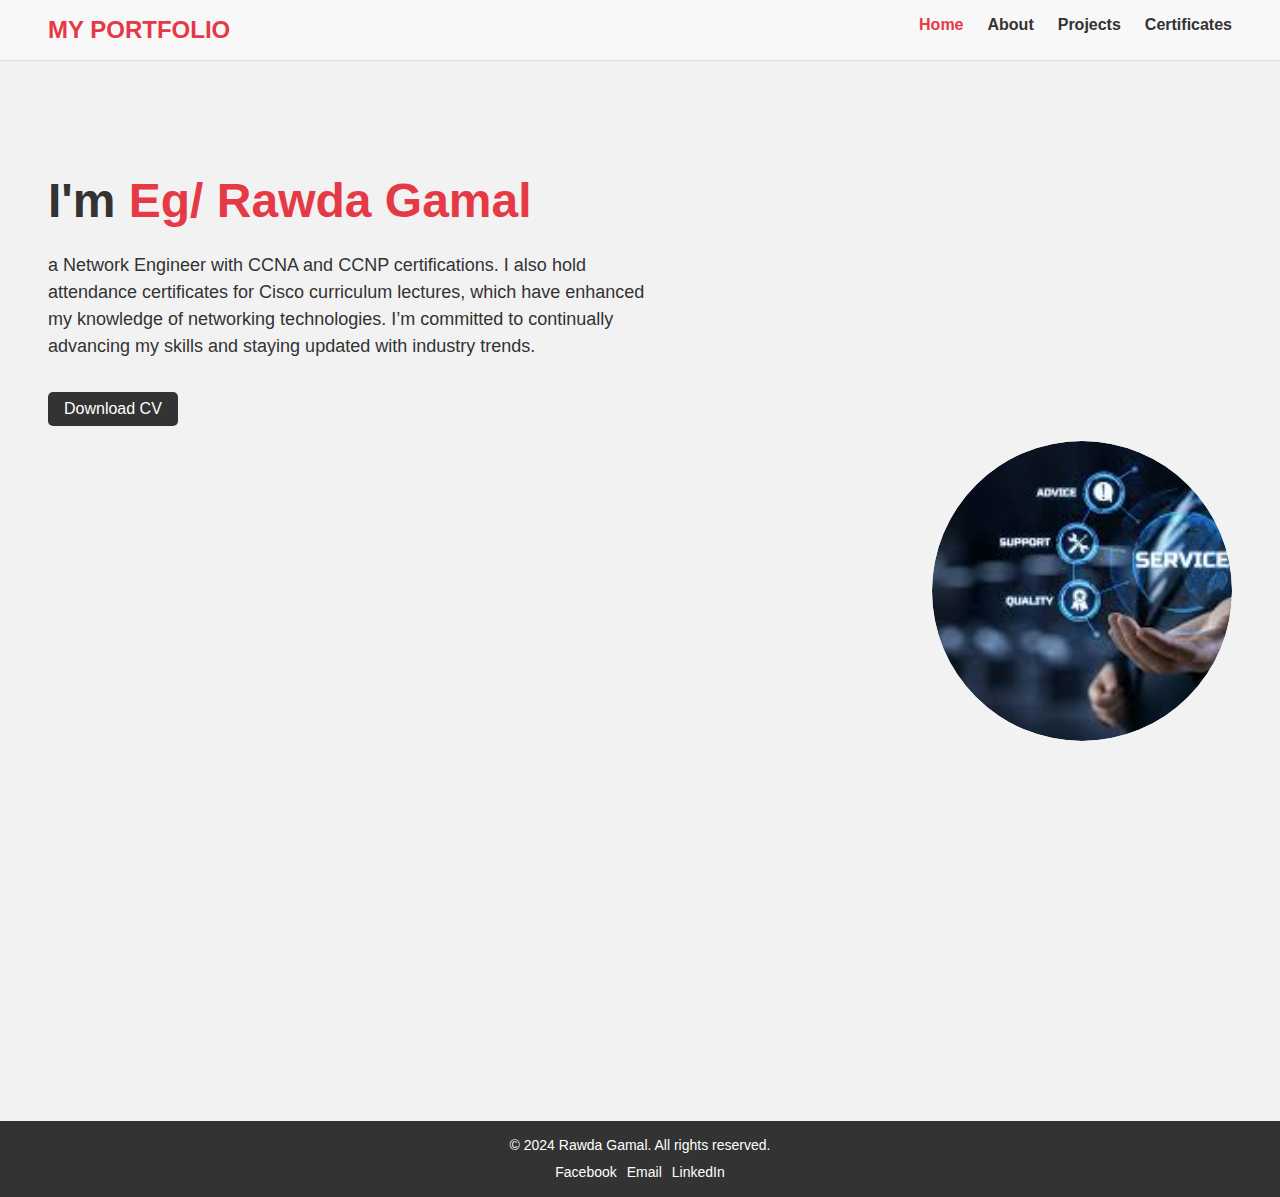
<file: index.html>
<!DOCTYPE html>
<html lang="en">
<head>
    <meta charset="UTF-8">
    <meta name="viewport" content="width=device-width, initial-scale=1.0">
    <title>Eg/ Rawda Gamal</title>
    <link rel="icon" type="image/x-icon" href="icons8-avatar-50.png">
    <link rel="stylesheet" href="Home_Style.css">
    
    
</head>
<body>
    <header>
        <div class="logo">MY PORTFOLIO</div>
        <nav>
            <ul>
                <li><a href="index.html" class="active">Home</a></li>
                <li><a href="about.html">About</a></li>
                <li><a href="Project.html">Projects</a></li>
                <li><a href="Certificate.html">Certificates</a></li>
               
            </ul>
        </nav>
    </header>
    <main>
        <section class="hero">
        <div class="wrapper">
            <div class="hero-content">
                <h1 class="animated-text">I'm <span class="highlight">Eg/ Rawda Gamal</span></h1>
                <p>a Network Engineer with CCNA and CCNP certifications. I also hold attendance certificates for Cisco curriculum lectures, which have enhanced my knowledge of networking technologies. I’m committed to continually advancing my skills and staying updated with industry trends.</p>
                <a href="my cv.pdf" class="button">Download CV</a>
                

            </div>
        </div>
        <div class="image-container">
            <img src="back2.jpg" alt="Combined Image">
        </div>
        </section>
    </main>
    <footer>
        <div class="footer-content">
            <p>&copy; 2024 Rawda Gamal. All rights reserved.</p>
            <ul class="social-media">
                <li><a href="https://www.facebook.com/rawda.marei.3?mibextid=ZbWKwL" target="_blank">Facebook</a></li>
                <li><a href="mailto:rawdama440@gmail.com">Email </a></li>
                <li><a href="https://www.linkedin.com/in/rawda-marei" target="_blank">LinkedIn</a></li>
            </ul>
        </div>
    </footer>
 
       
       
</body>
</html>
</file>
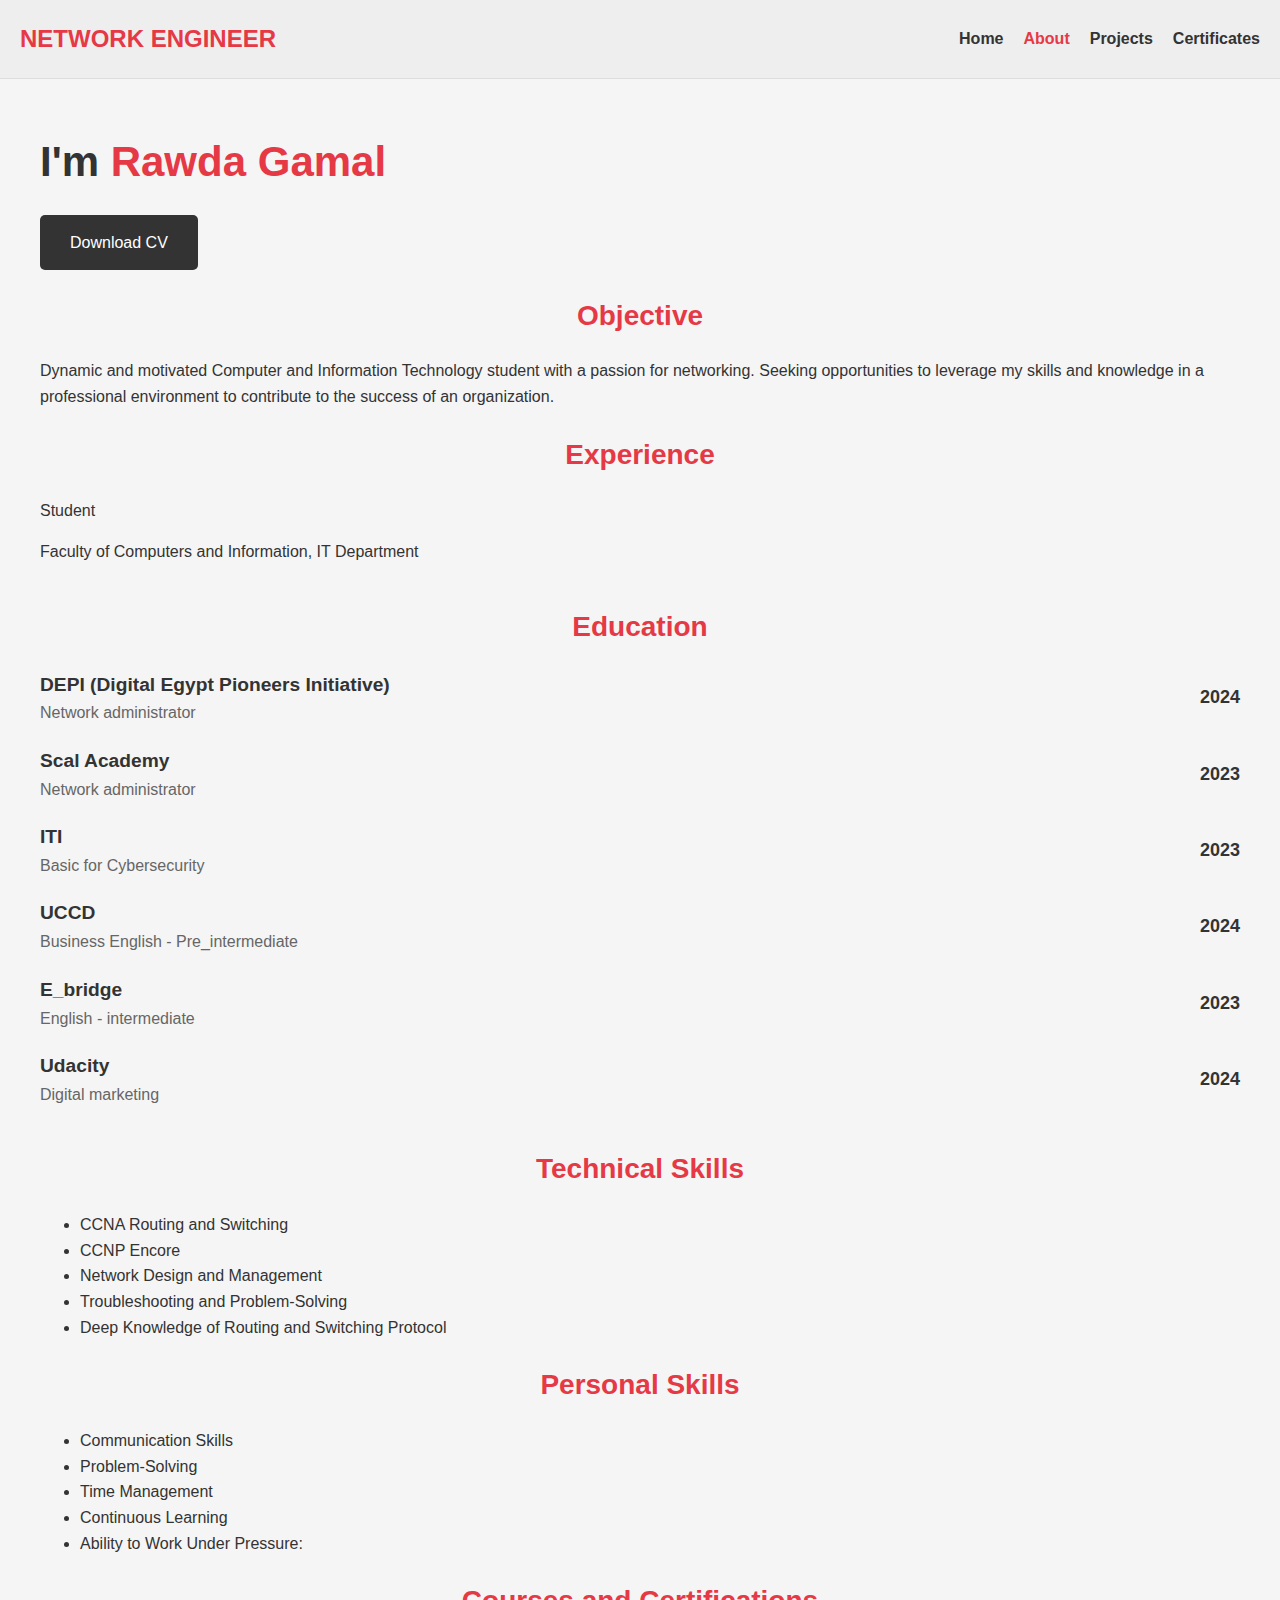
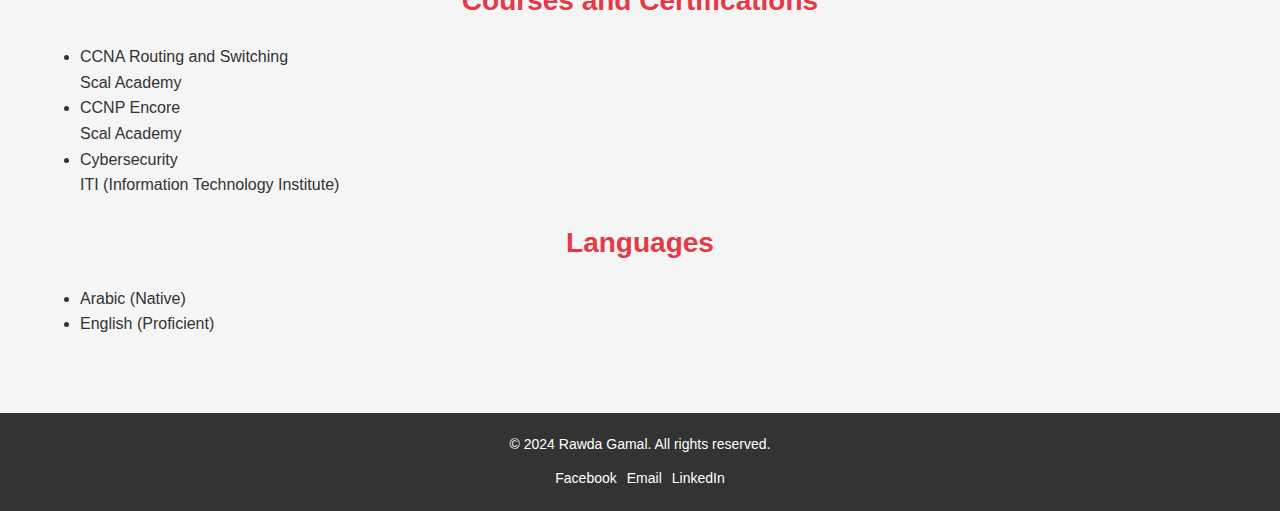
<file: about.html>
<!DOCTYPE html>
<html lang="en">
<head>
    <meta charset="UTF-8">
    <meta name="viewport" content="width=device-width, initial-scale=1.0">
    <title>Eg/ Rawda Gamal</title>
    <link rel="stylesheet" href="about_style.css">
    <link rel="icon" type="image/x-icon" href="icons8-avatar-50.png">
</head>
<body>
    <header>
        <div class="logo">NETWORK ENGINEER</div>
        <nav>
            <ul>
                <li><a href="index.html">Home</a></li>
                <li><a href="about.html" class="active">About</a></li>
                <li><a href="Project.html">Projects</a></li>
                <li><a href="Certificate.html">Certificates</a></li>
                
                
            </ul>
        </nav>
    </header>
    <main>
        <section class="introduction" , class="hero">
            
                <div class="hero-content">
                    <h1 class="animated-text">I'm <span class="highlight">Rawda Gamal</span></h1>
            
                    <a href="my cv.pdf" class="button">Download CV</a>
                </div>

        </section>
        <section class="objective">
            <h2>Objective</h2>
            <p>Dynamic and motivated Computer and Information Technology student with a passion for networking. Seeking opportunities to leverage my skills and knowledge in a professional environment to contribute to the success of an organization.</p>
        </section>
        <section class="experience">
            <h2>Experience</h2>
            <p>Student</p>
            <p>Faculty of Computers and Information, IT Department</p>
        </section>
        <div class="education-section">
            <h2>Education</h2>
            
            <div class="education-item">
                <div>
                    <div class="title">DEPI (Digital Egypt Pioneers Initiative)</div>
                    <div class="description">Network administrator</div>
                </div>
                <div class="year">2024</div>
            </div>
            
            <div class="education-item">
                <div>
                    <div class="title">Scal Academy</div>
                    <div class="description">Network administrator</div>
                </div>
                <div class="year">2023</div>
            </div>
            
            <div class="education-item">
                <div>
                    <div class="title">ITI</div>
                    <div class="description">Basic for Cybersecurity</div>
                </div>
                <div class="year">2023</div>
            </div>
            
            <div class="education-item">
                <div>
                    <div class="title">UCCD</div>
                    <div class="description">Business English - Pre_intermediate</div>
                </div>
                <div class="year">2024</div>
            </div>
            
            <div class="education-item">
                <div>
                    <div class="title">E_bridge</div>
                    <div class="description">English - intermediate</div>
                </div>
                <div class="year">2023</div>
            </div>
            
            <div class="education-item">
                <div>
                    <div class="title">Udacity</div>
                    <div class="description">Digital marketing</div>
                </div>
                <div class="year">2024</div>
            </div>
            
        </div>
        <section class="skills">
            <h2>Technical Skills</h2>
            <ul>
                <li>CCNA Routing and Switching</li>
                <li>CCNP Encore</li>
                <li>Network Design and Management</li>
                <li>Troubleshooting and Problem-Solving</li>
                <li>Deep Knowledge of Routing and Switching Protocol</li>
            </ul>
            <section class="skills">
                <h2>Personal Skills</h2>
                <ul>
                    <li>Communication Skills</li>
                    <li>Problem-Solving</li>
                    <li>Time Management</li>
                    <li>Continuous Learning</li>
                    <li>
                        Ability to Work Under Pressure:
                    </li>
                </ul>
            <section class="certifications">
                <h2>Courses and Certifications</h2>
                <ul>
                    <li>CCNA Routing and Switching <br> <span class="institution">Scal Academy</span></li>
                    <li>CCNP Encore <br> <span class="institution">Scal Academy</span></li>
                    <li>Cybersecurity <br> <span class="institution">ITI (Information Technology Institute)</span></li>
                </ul>
            </section>
            <section class="certifications">
                <h2>Languages</h2>
                <ul>
                    <li> Arabic (Native)</li>
                    <li> English (Proficient)</li>
                    
                </ul>
            </section>

            
            
            

    </main>
    <footer>
        <div class="footer-content">
            <p>&copy; 2024 Rawda Gamal. All rights reserved.</p>
            <ul class="social-media">
                <li><a href="https://www.facebook.com/rawda.marei.3?mibextid=ZbWKwL" target="_blank">Facebook</a></li>
                <li><a href="mailto:rawdama440@gmail.com">Email </a></li>
                <li><a href="https://www.linkedin.com/in/rawda-marei" target="_blank">LinkedIn</a></li>
            </ul>
        </div>
    </footer>

        
</body>
</html>
</file>
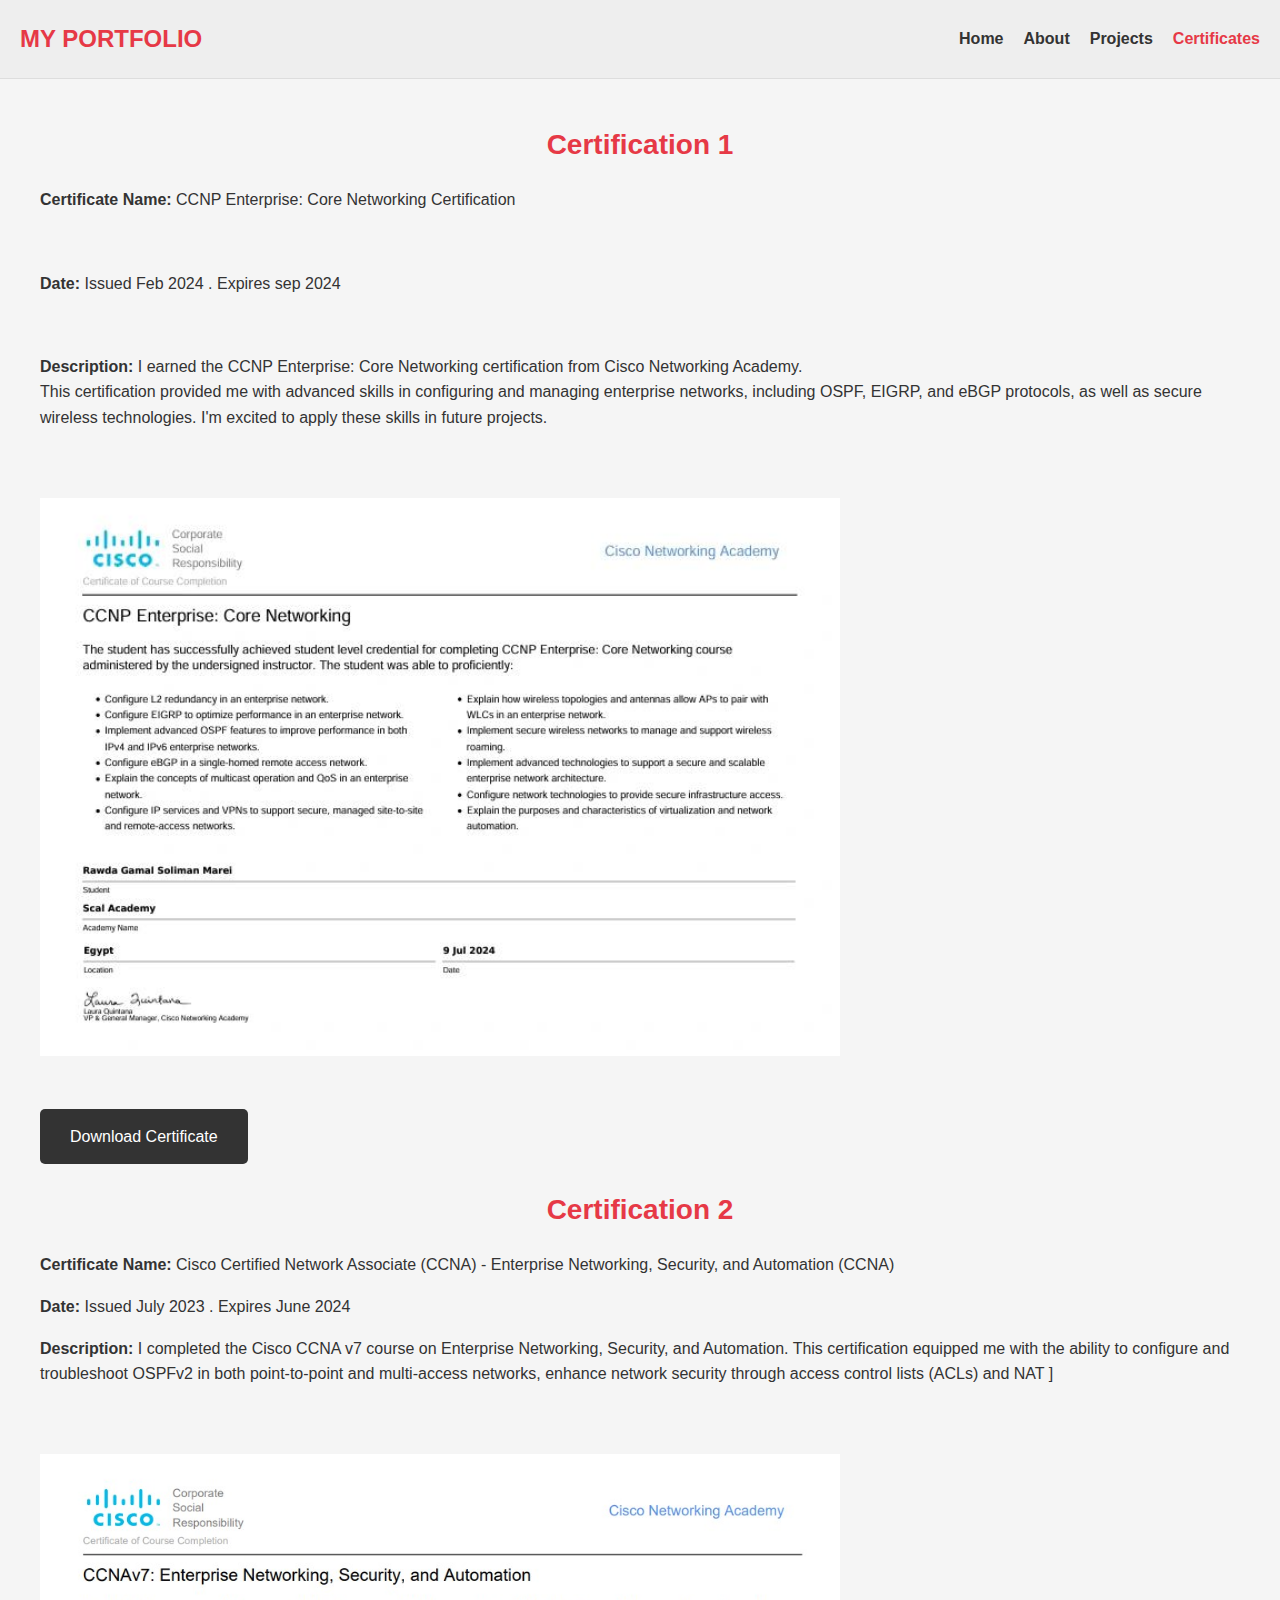
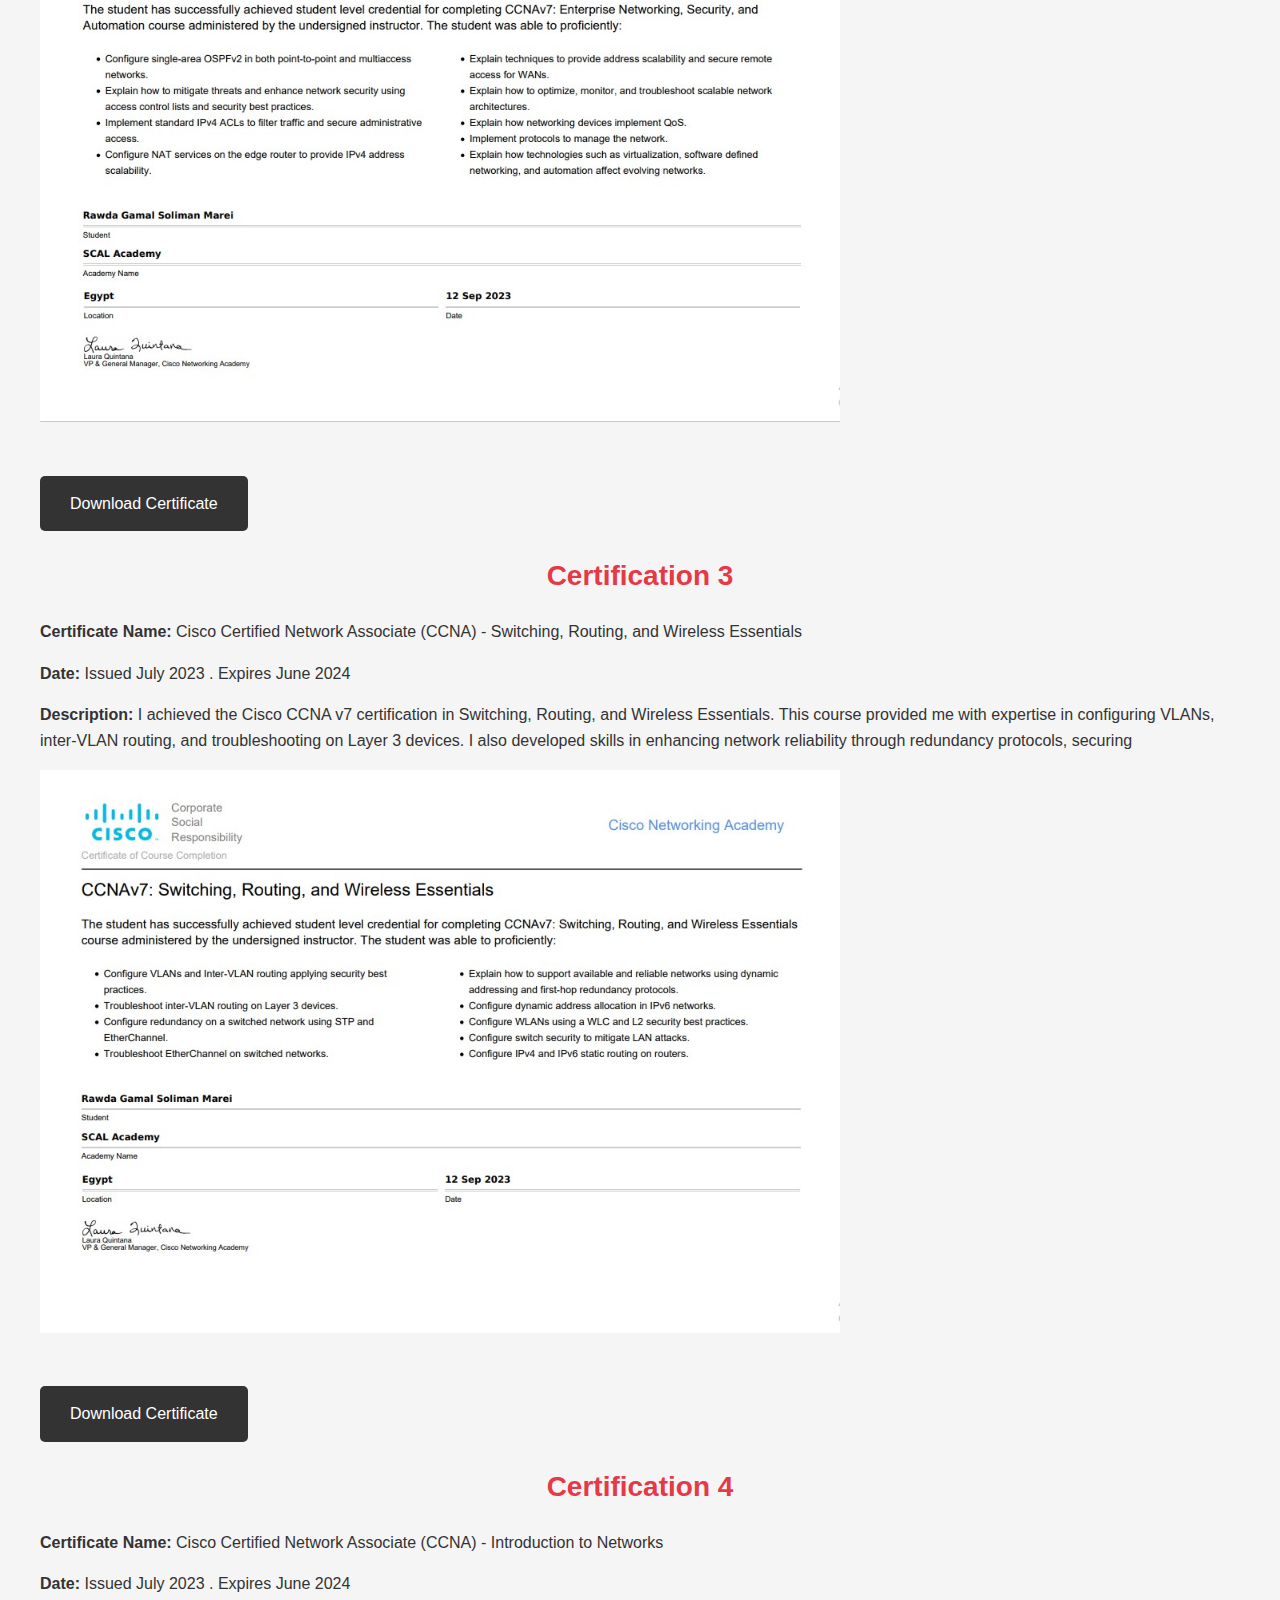
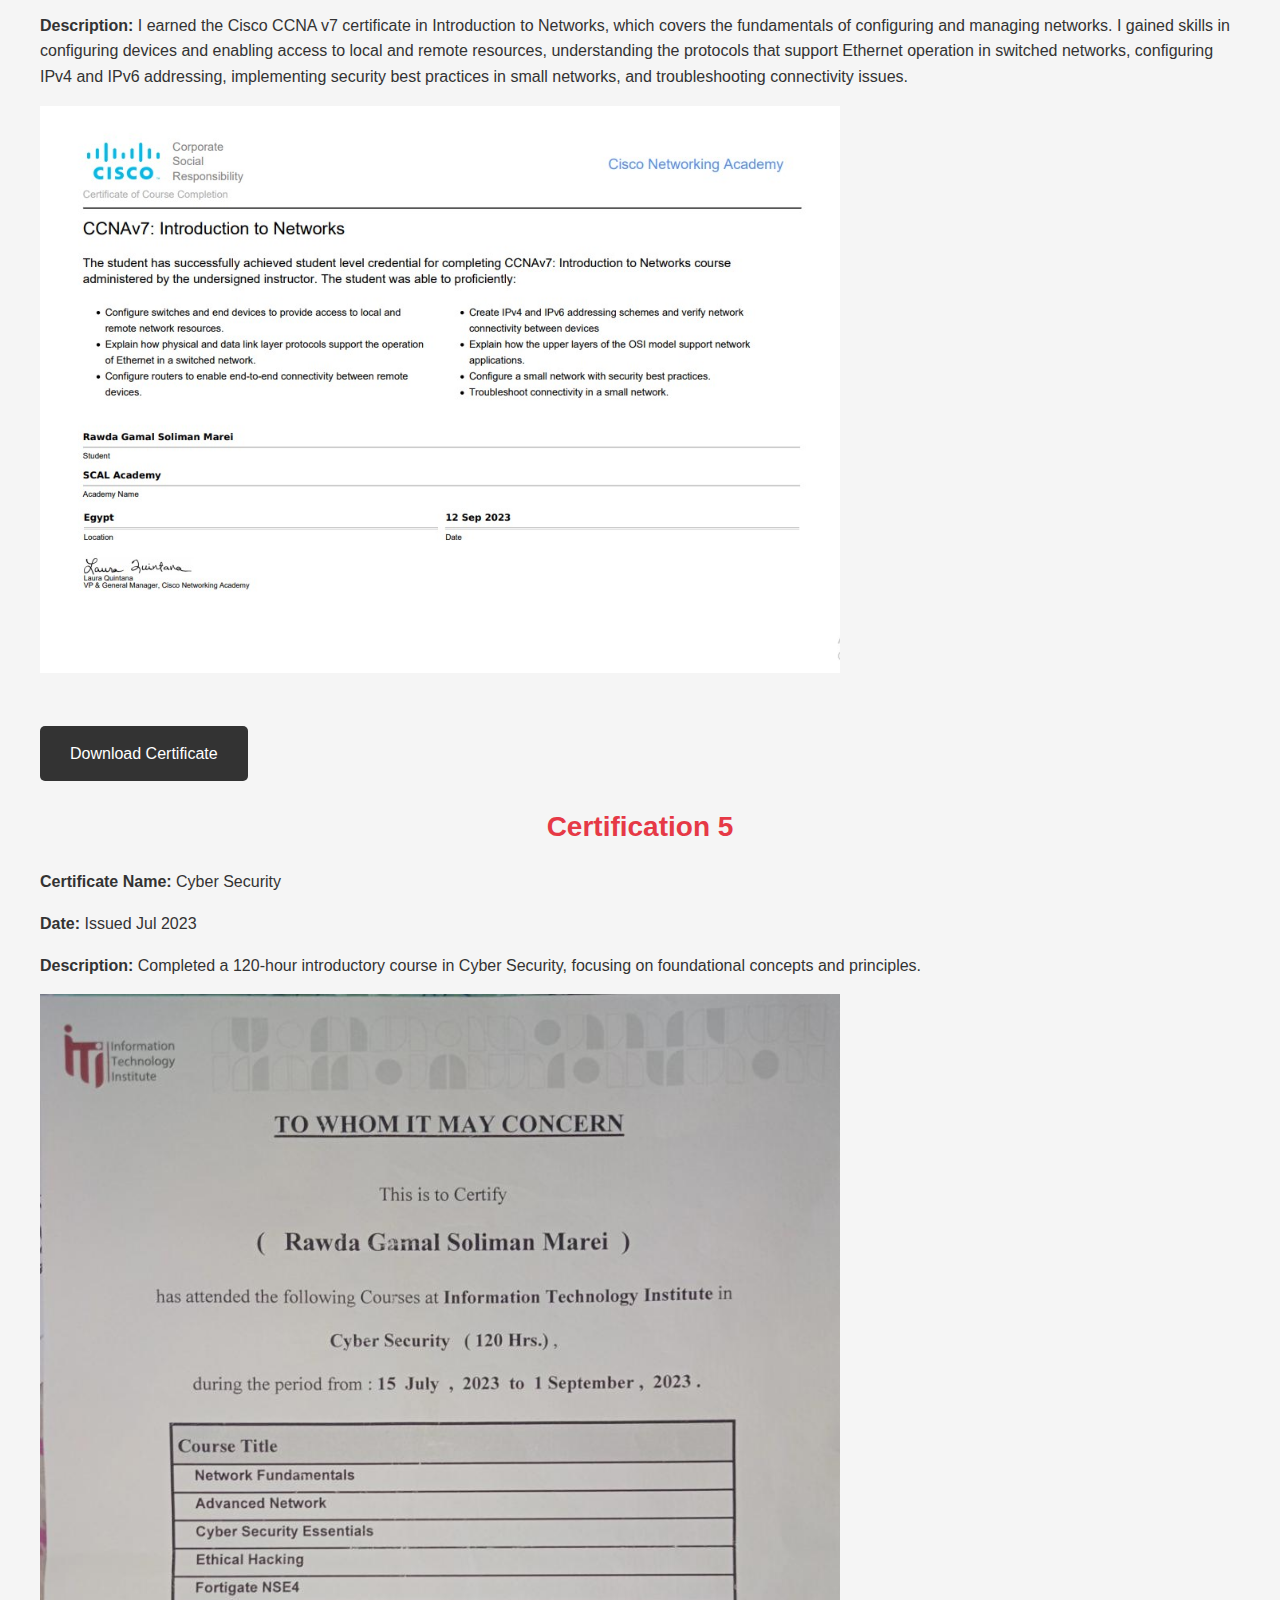
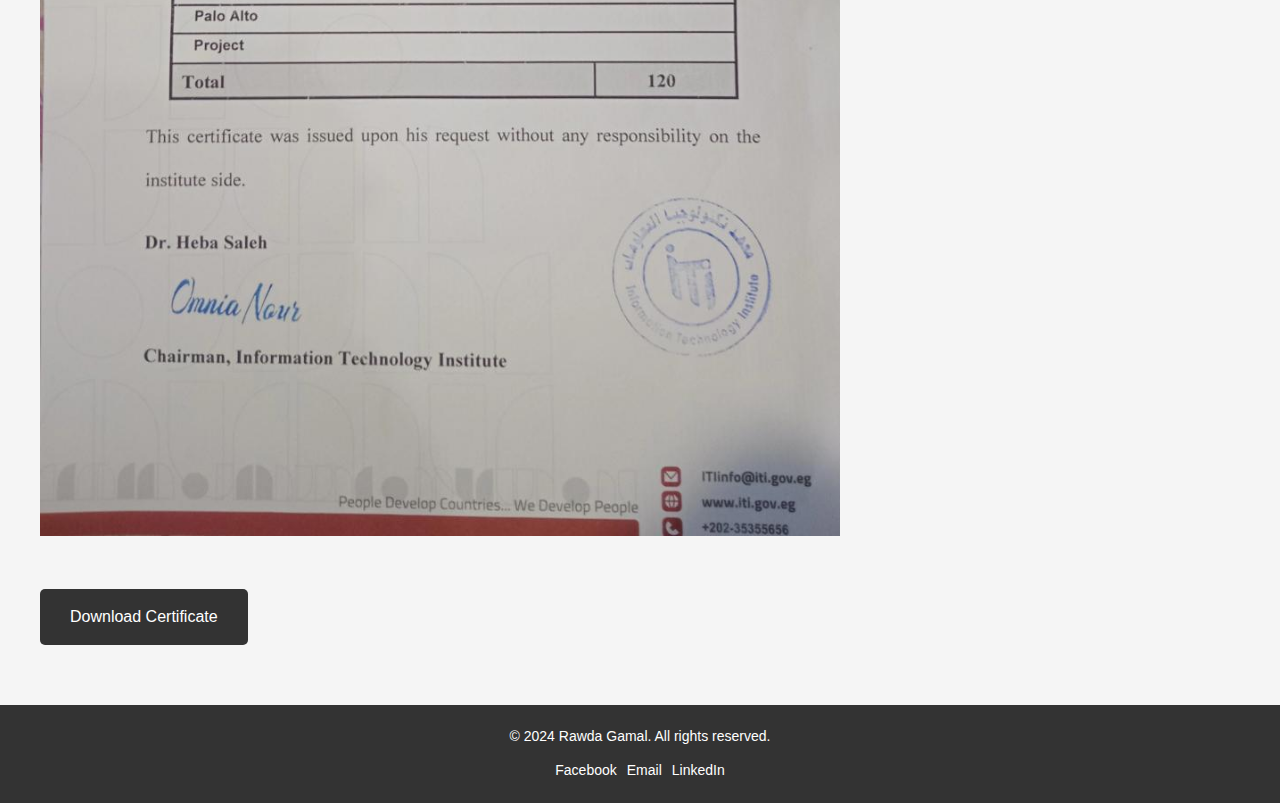
<file: Certificate.html>
<!DOCTYPE html>
<html lang="en">
<head>
    <meta charset="UTF-8">
    <meta name="viewport" content="width=device-width, initial-scale=1.0">
    <title>Eg/ Rawda Gamal</title>
    <link rel="stylesheet" href="about_style.css">
    <link rel="icon" type="image/x-icon" href="icons8-avatar-50.png">
</head>
<body>
    <header>
        <div class="logo">MY PORTFOLIO</div>

        <nav>
            <ul>
                <li><a href="index.html">Home</a></li>
                <li><a href="about.html">About</a></li>
                <li><a href="Project.html">Projects</a></li>
                <li><a href="Certificate.html"  class="active">Certificates</a></li>
            </ul>
        </nav>
    </header>
    <main>
        <section>
            <h2>Certification 1</h2>
            <p><strong>Certificate Name:</strong> 
                CCNP Enterprise: Core Networking Certification </p><br>
            <p><strong>Date:</strong> Issued Feb 2024 . Expires sep 2024</p><br>
            <p><strong>Description:</strong> 
                
                
                I earned the CCNP Enterprise: Core Networking certification from Cisco Networking Academy.<br> This certification provided me with advanced skills in configuring and managing enterprise networks, including OSPF, EIGRP, and eBGP protocols, as well as secure wireless technologies. I'm excited to apply these skills in future projects.
                </p><br><br>
               
                    <img src="ccnp.jpg" alt="Core Networking Certification">
                <br><br>
                <a href="RawdaGamal Soliman Ma-ccnp-certificate.pdf" class="button">Download Certificate</a>
            

        </section>
        <section>
            <h2>Certification 2</h2>
            <p><strong>Certificate Name:</strong> Cisco Certified Network Associate (CCNA) - Enterprise Networking, Security, and Automation (CCNA)</p>
            <p><strong>Date:</strong> Issued July 2023 . Expires June 2024</p>
            <p><strong>Description:</strong> I completed the Cisco CCNA v7 course on Enterprise Networking, Security, and Automation. This certification equipped me with the ability to configure and troubleshoot OSPFv2 in both point-to-point and multi-access networks, enhance network security through access control lists (ACLs) and NAT ]</p>
            <br><br>
               
                    <img src="automation.jpg" alt="Cisco Certified Network Associate">
                <br><br>
                <a href="RawdaGamal Soliman Ma-conn-certificate (1).pdf" class="button">Download Certificate</a>
        </section>

        <section>
            <h2>Certification 3</h2>
            <p><strong>Certificate Name:</strong> Cisco Certified Network Associate (CCNA) - Switching, Routing, and Wireless Essentials</p>
            <p><strong>Date:</strong> Issued July 2023 . Expires June 2024</p>
            <p><strong>Description:</strong> I achieved the Cisco CCNA v7 certification in Switching, Routing, and Wireless Essentials. This course provided me with expertise in configuring VLANs, inter-VLAN routing, and troubleshooting on Layer 3 devices. I also developed skills in enhancing network reliability through redundancy protocols, securing </p>
            <img src="sw an r.jpg" alt="Cisco Certified Network Associate">
                <br><br>
                <a href="RawdaGamal Soliman Ma-essent-certificate (1).pdf" class="button">Download Certificate</a>
        </section>
        <section>
            <h2>Certification 4</h2>
            <p><strong>Certificate Name:</strong> Cisco Certified Network Associate (CCNA) - Introduction to Networks</p>
            <p><strong>Date:</strong> Issued July 2023 . Expires June 2024</p>
            <p><strong>Description:</strong> I earned the Cisco CCNA v7 certificate in Introduction to Networks, which covers the fundamentals of configuring and managing networks. I gained skills in configuring devices and enabling access to local and remote resources, understanding the protocols that support Ethernet operation in switched networks, configuring IPv4 and IPv6 addressing, implementing security best practices in small networks, and troubleshooting connectivity issues.</p>
            <img src="intro.jpg" alt="Cisco Certified Network Associate">
                <br><br>
                <a href="RawdaGamal Soliman Ma-introd-certificate (1).pdf" class="button">Download Certificate</a>
        <section>
            <h2>Certification 5</h2>
            <p><strong>Certificate Name:</strong> Cyber Security </p>
            <p><strong>Date:</strong> Issued Jul 2023</p>
            <p><strong>Description:</strong> Completed a 120-hour introductory course in Cyber Security, focusing on foundational concepts and principles.</p>
            <img src="iti.jpg" alt="Cisco Certified Network Associate">
                <br><br>
                <a href="iti.jpg" class="button">Download Certificate</a>
        </section>
        
    </main>
    <footer>
        <div class="footer-content">
            <p>&copy; 2024 Rawda Gamal. All rights reserved.</p>
            <ul class="social-media">
                <li><a href="https://www.facebook.com/rawda.marei.3?mibextid=ZbWKwL" target="_blank">Facebook</a></li>
                <li><a href="mailto:rawdama440@gmail.com">Email </a></li>
                <li><a href="https://www.linkedin.com/in/rawda-marei" target="_blank">LinkedIn</a></li>
            </ul>
        </div>
    </footer>
</body>
</html>
</file>
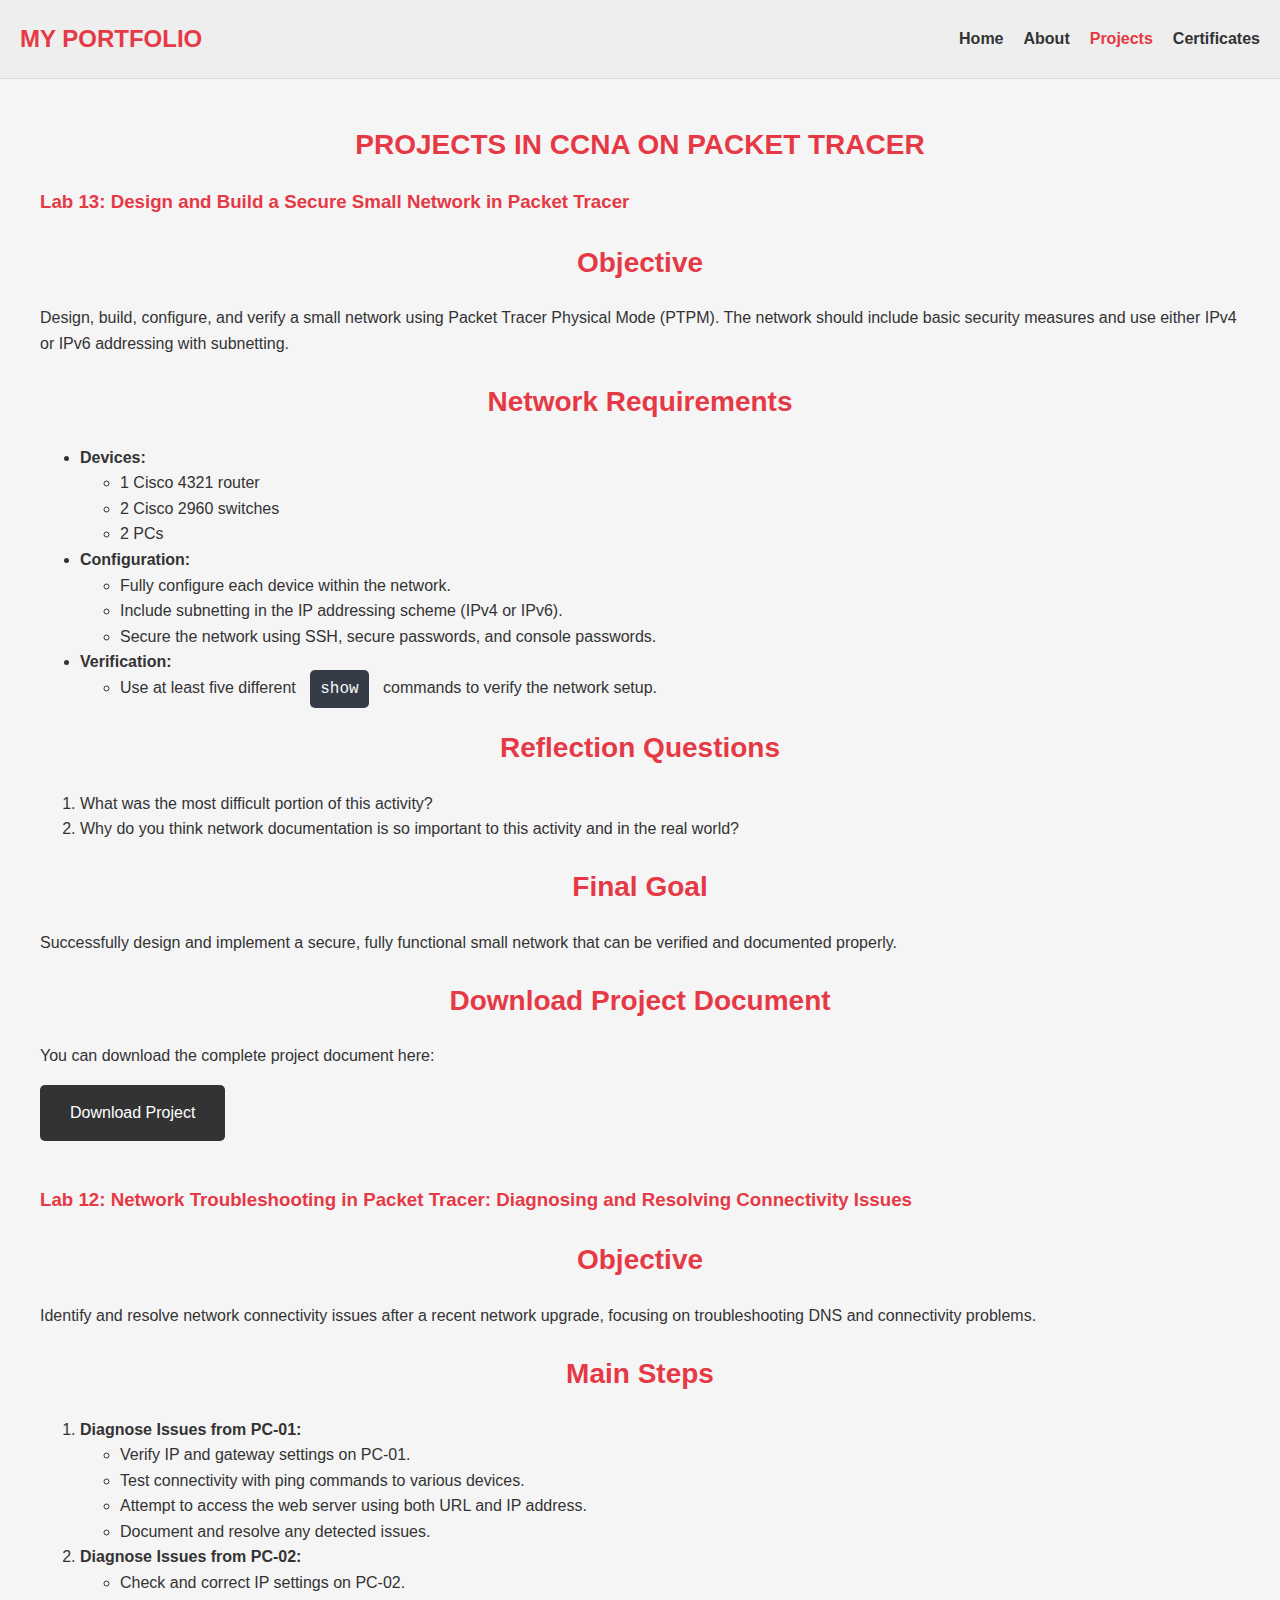
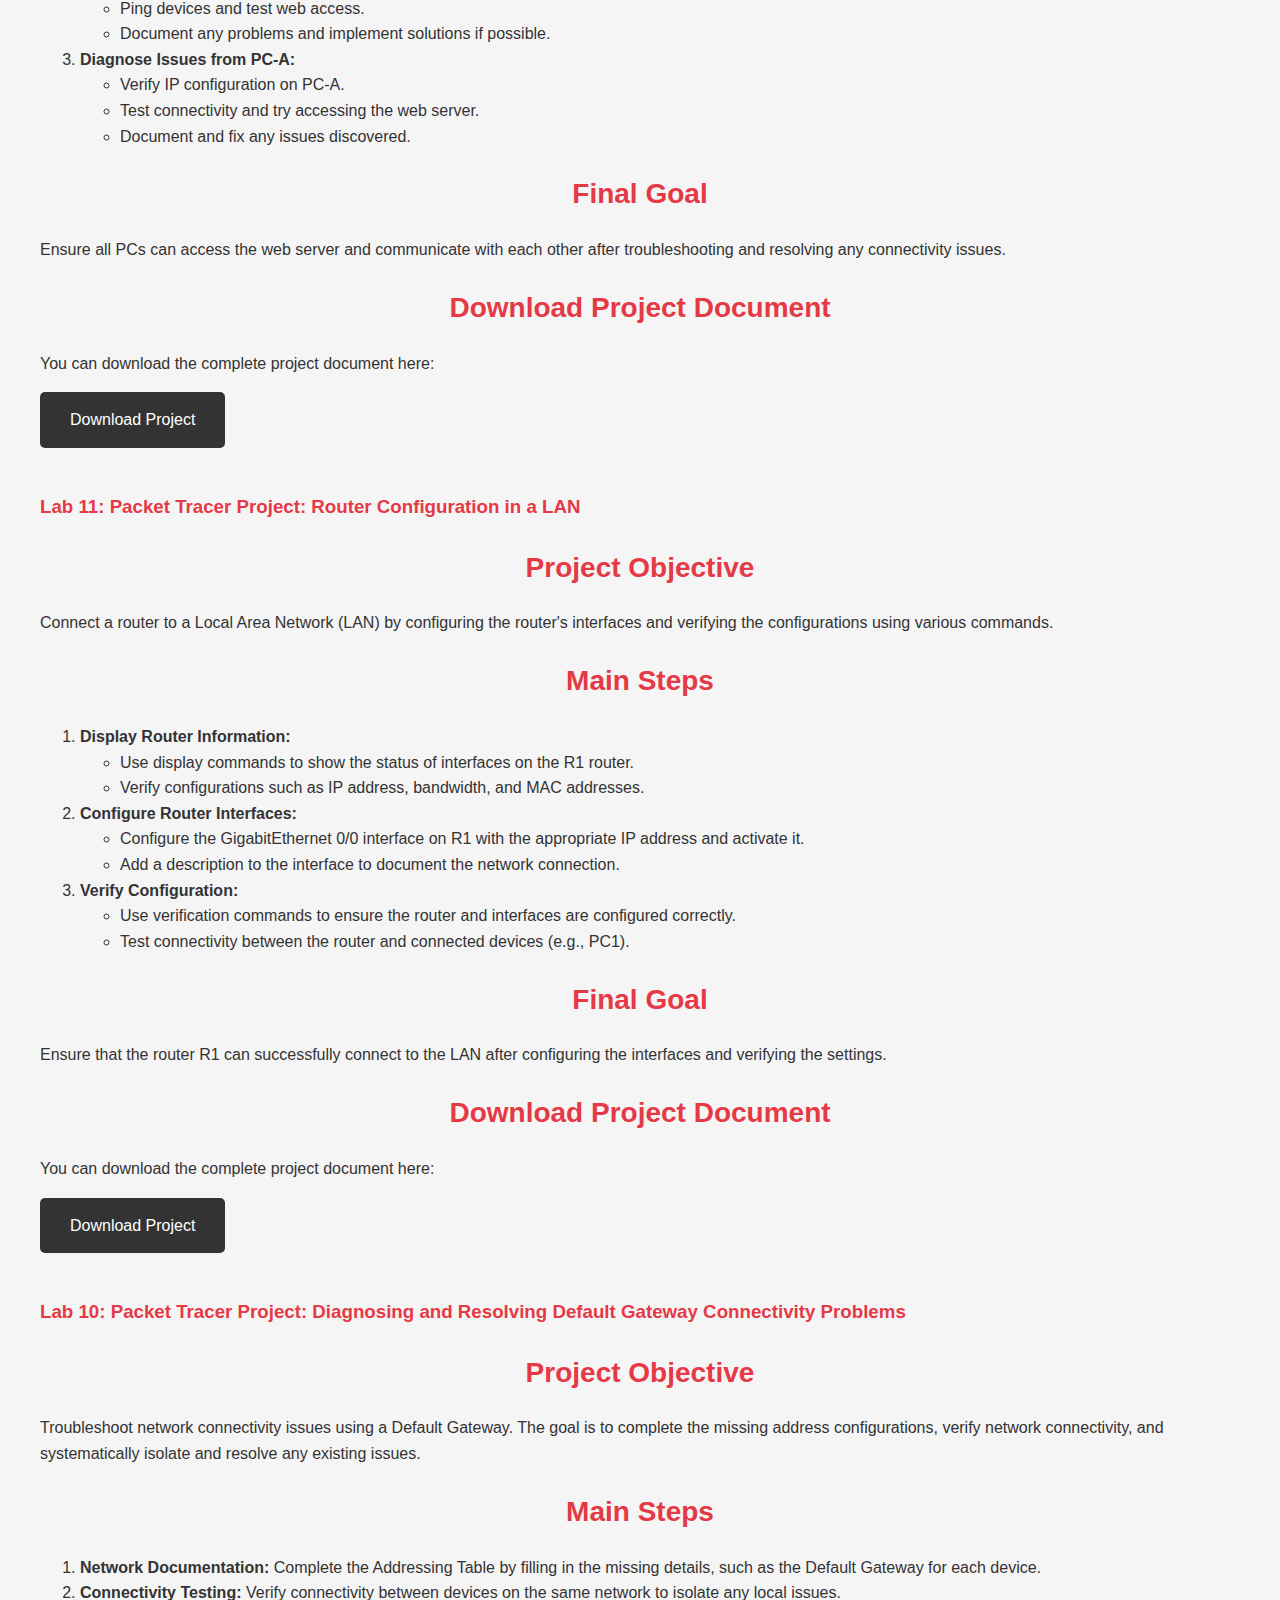
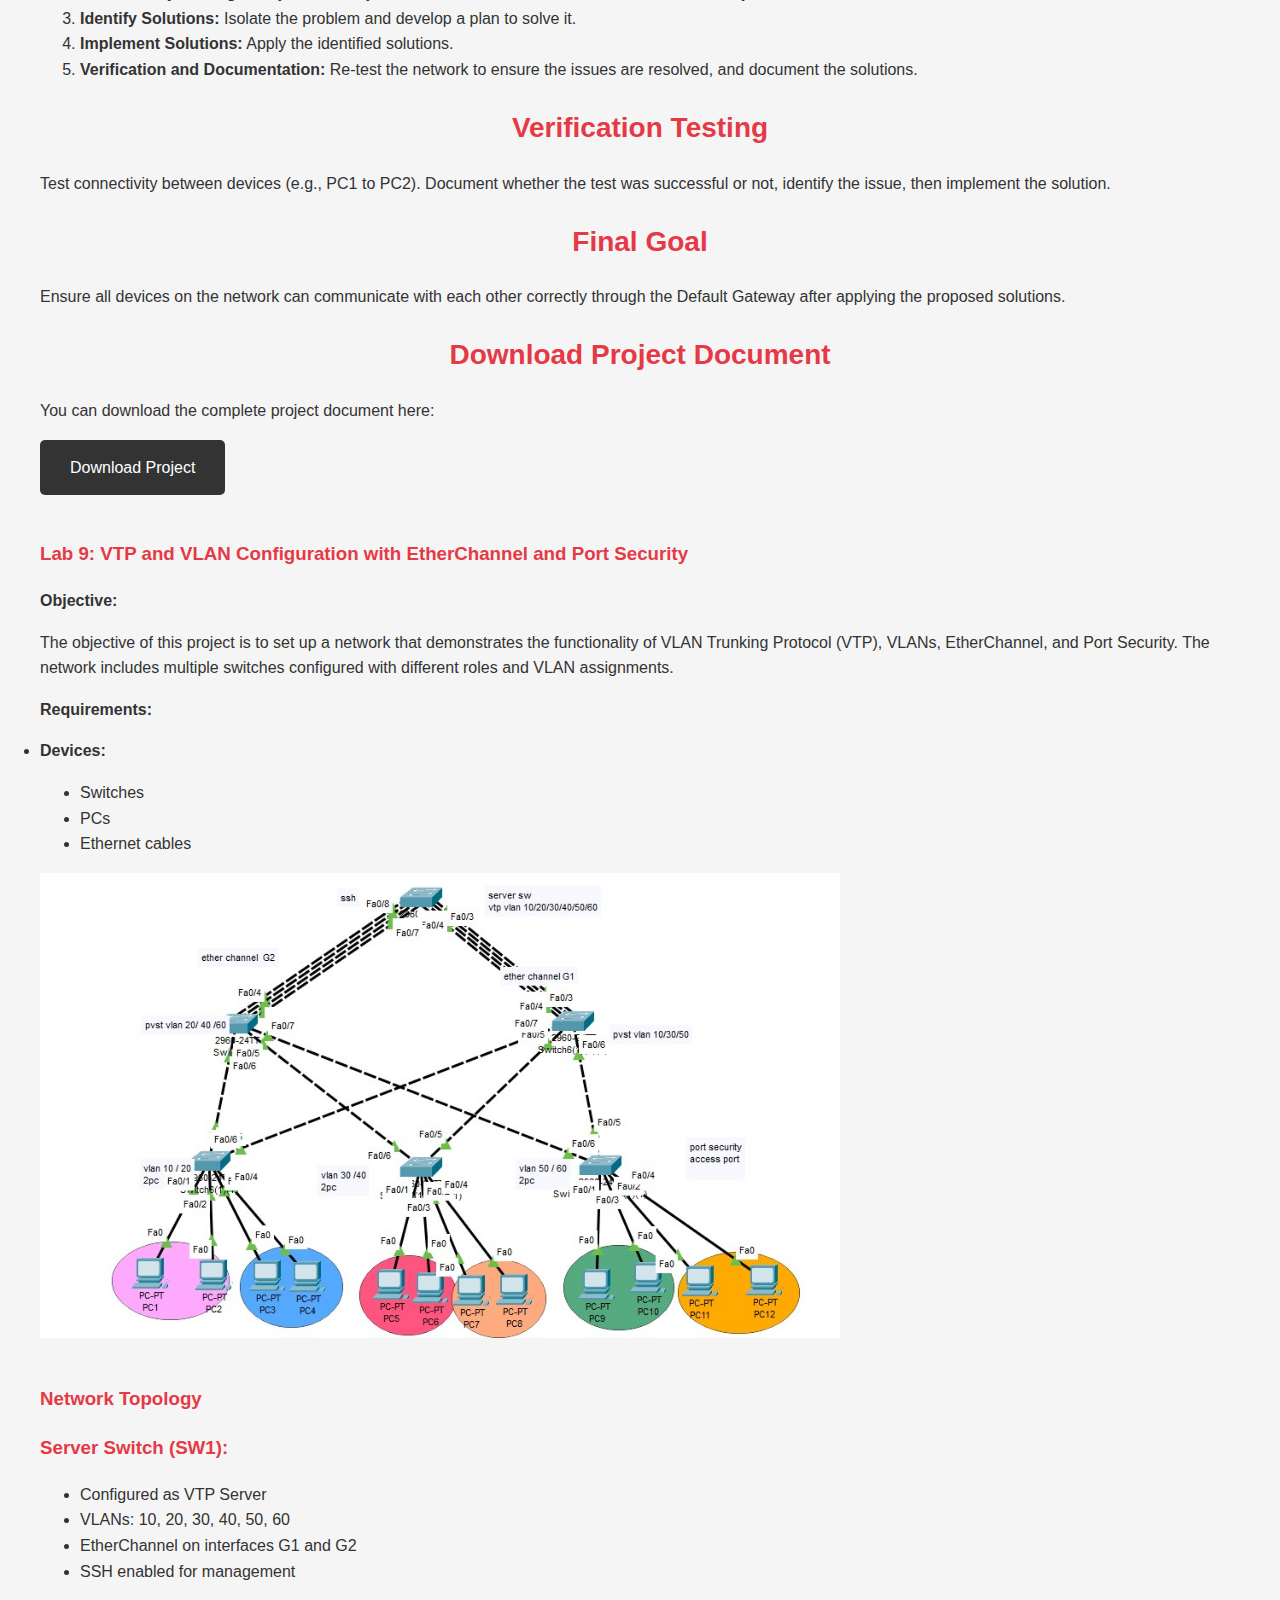
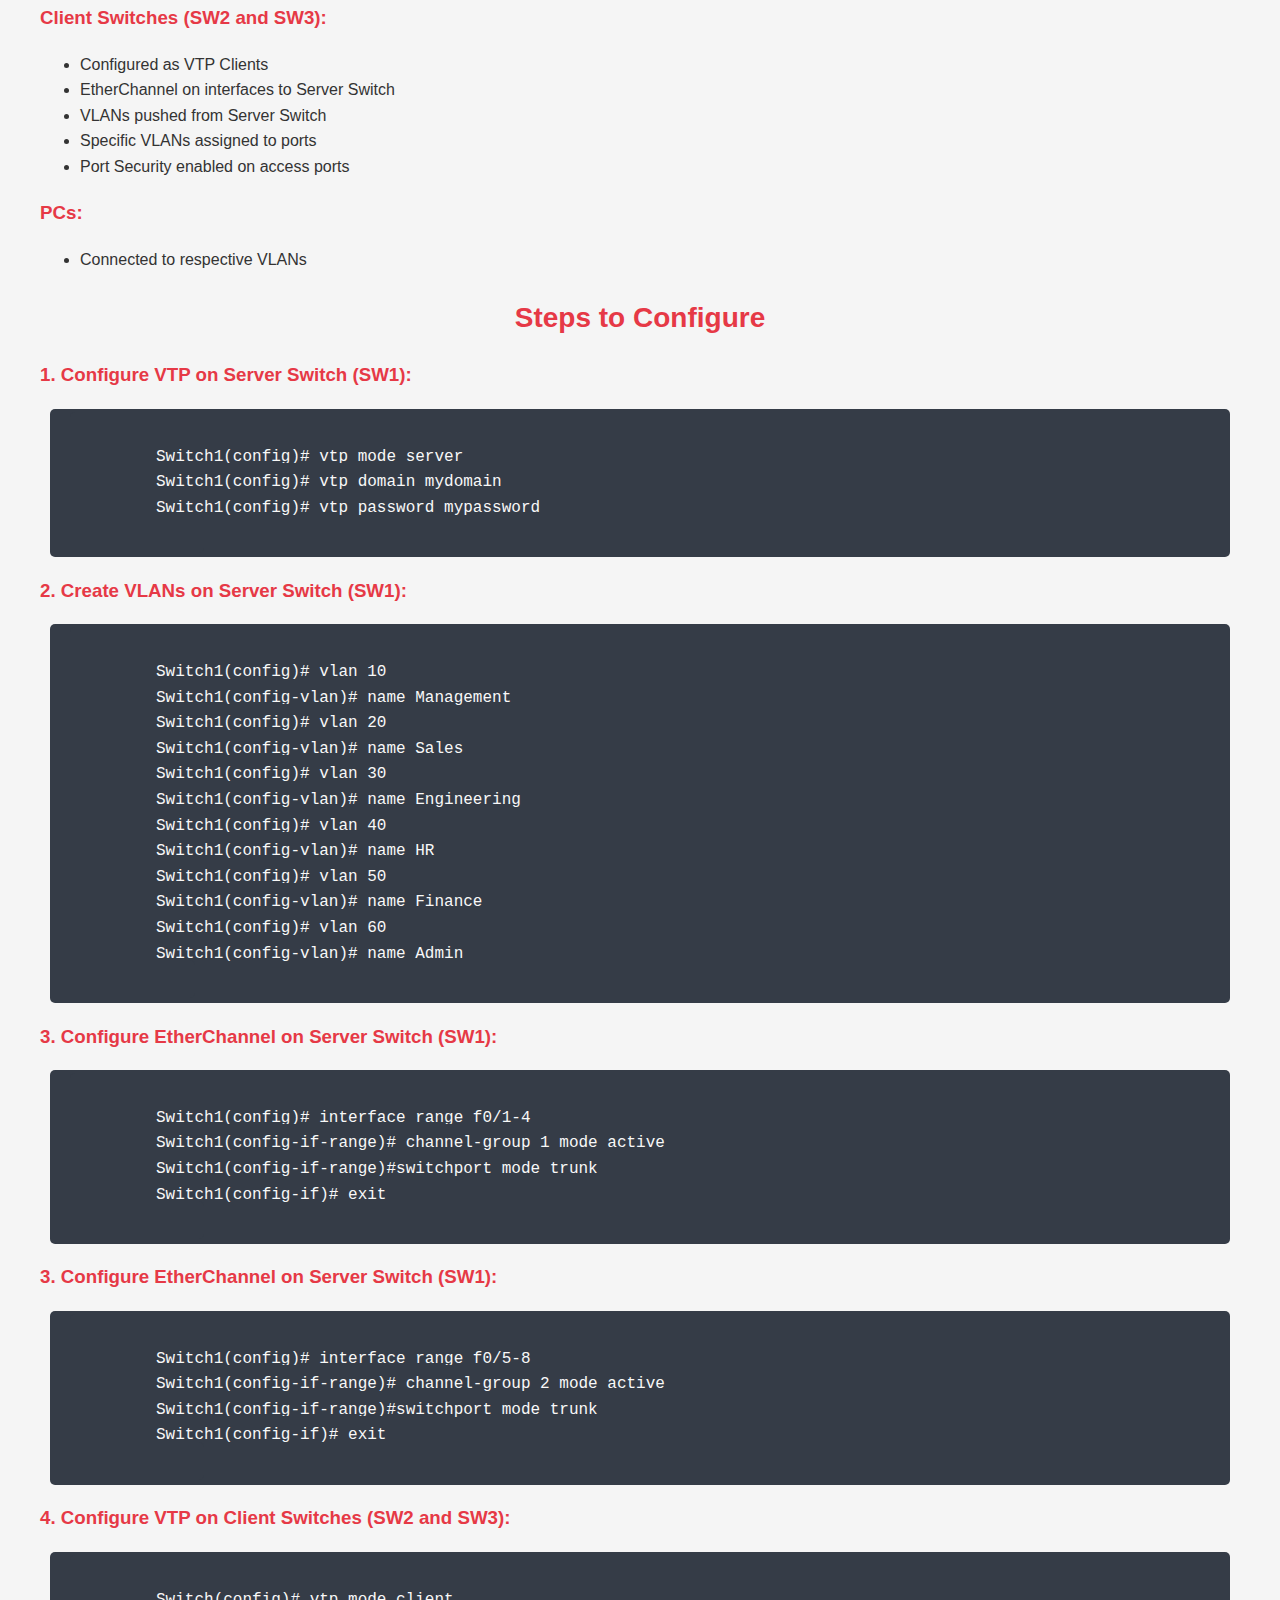
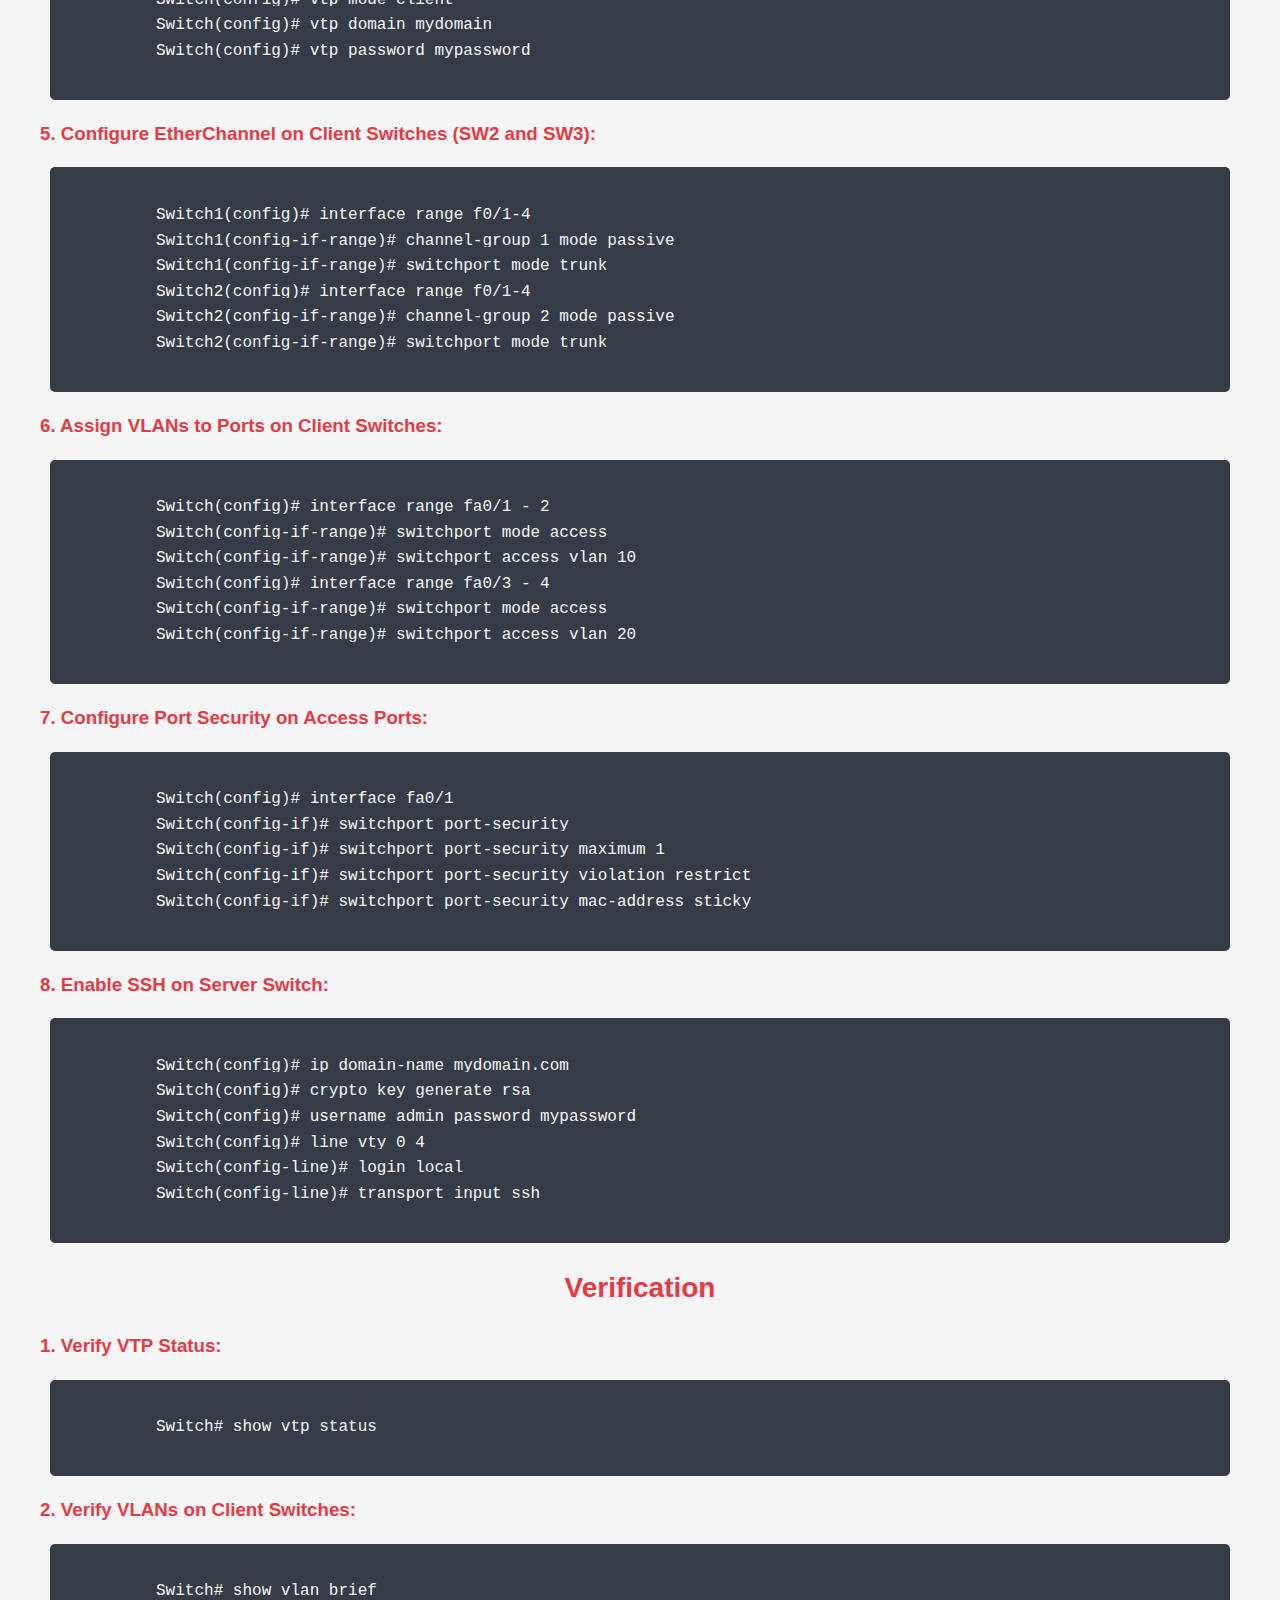
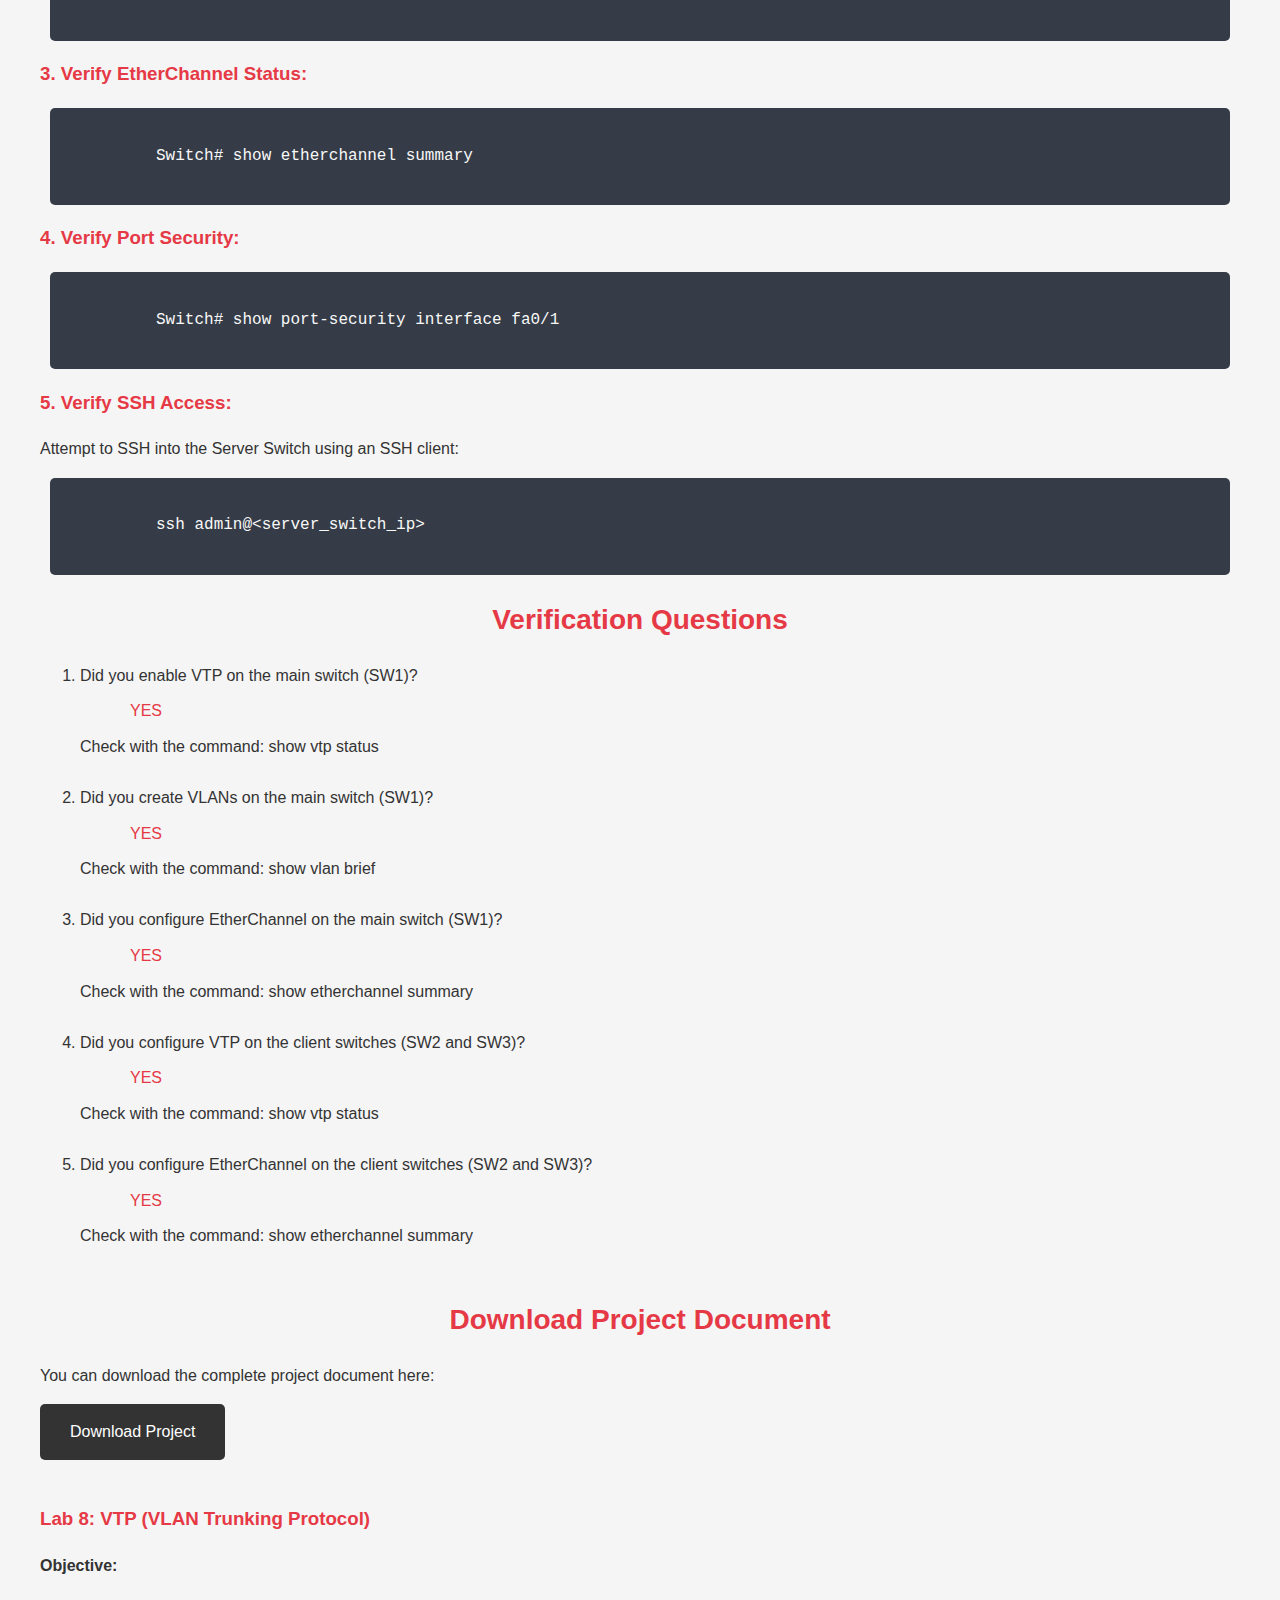
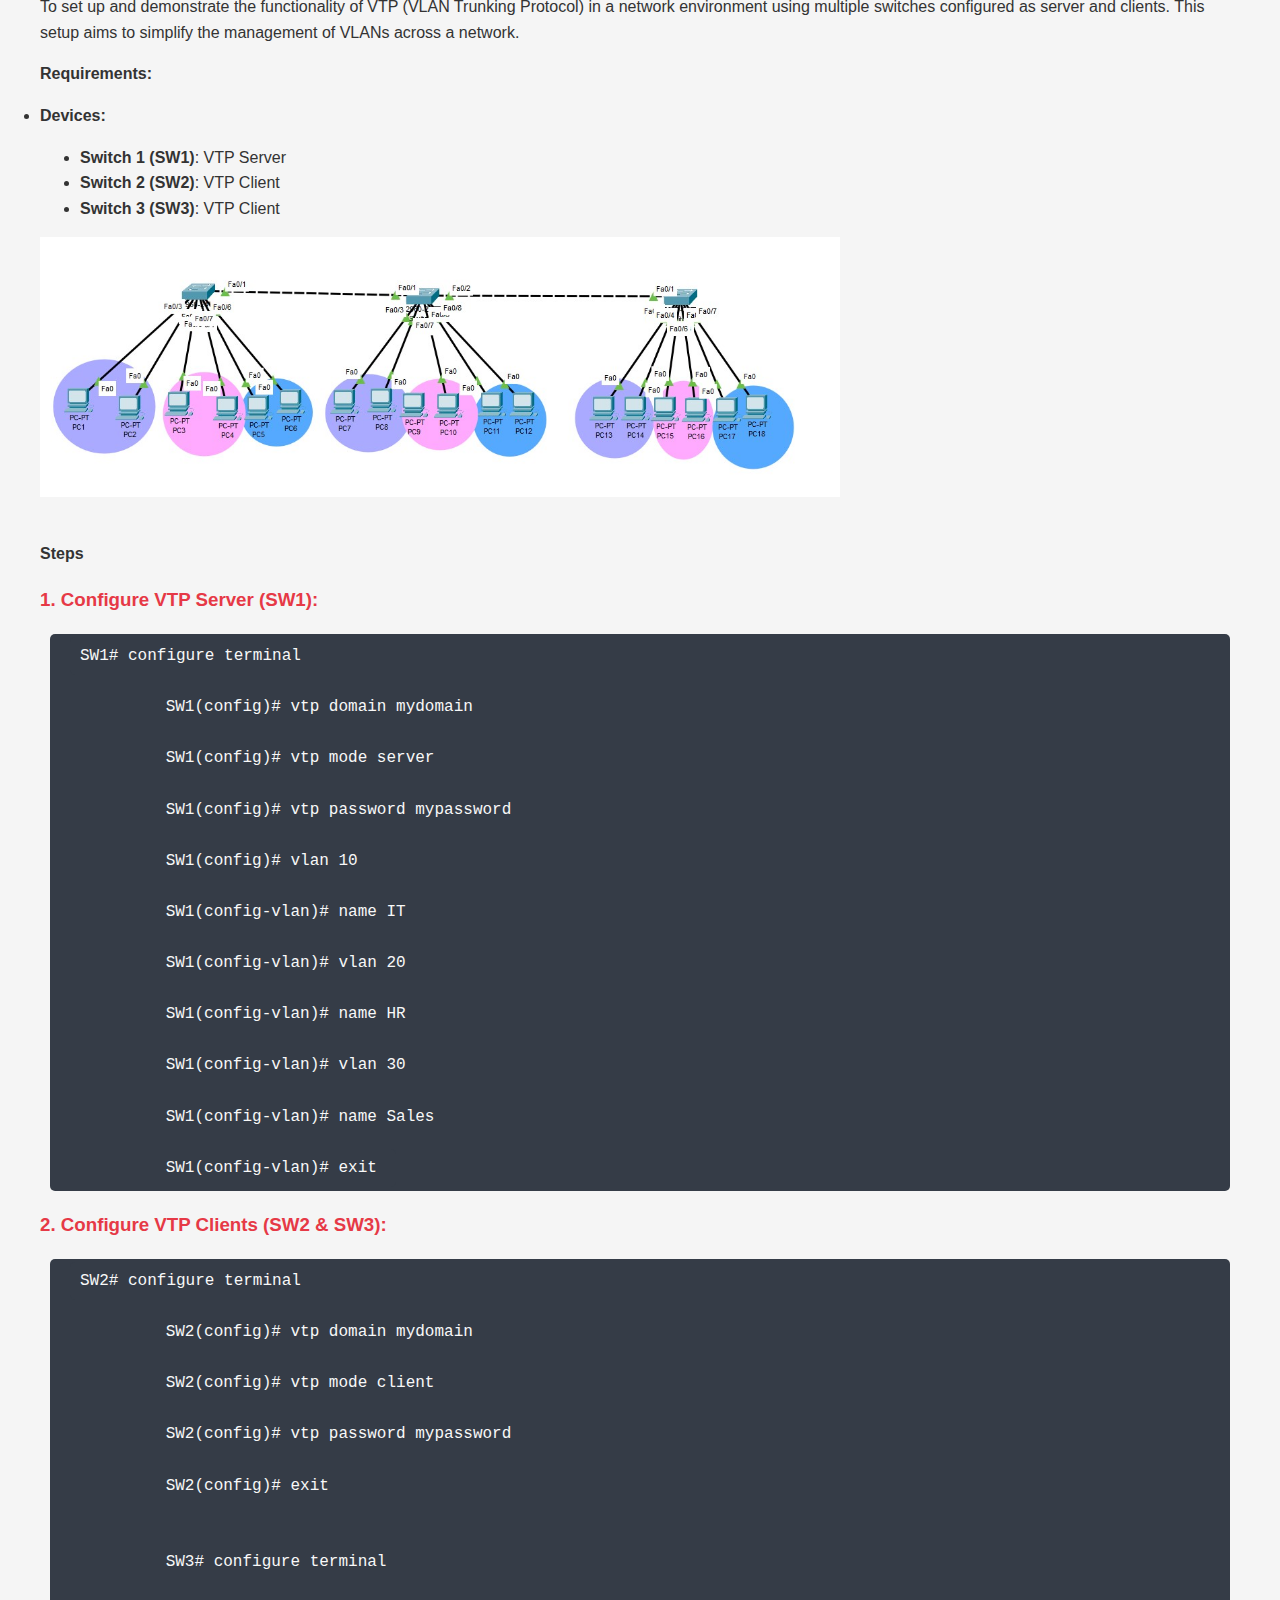
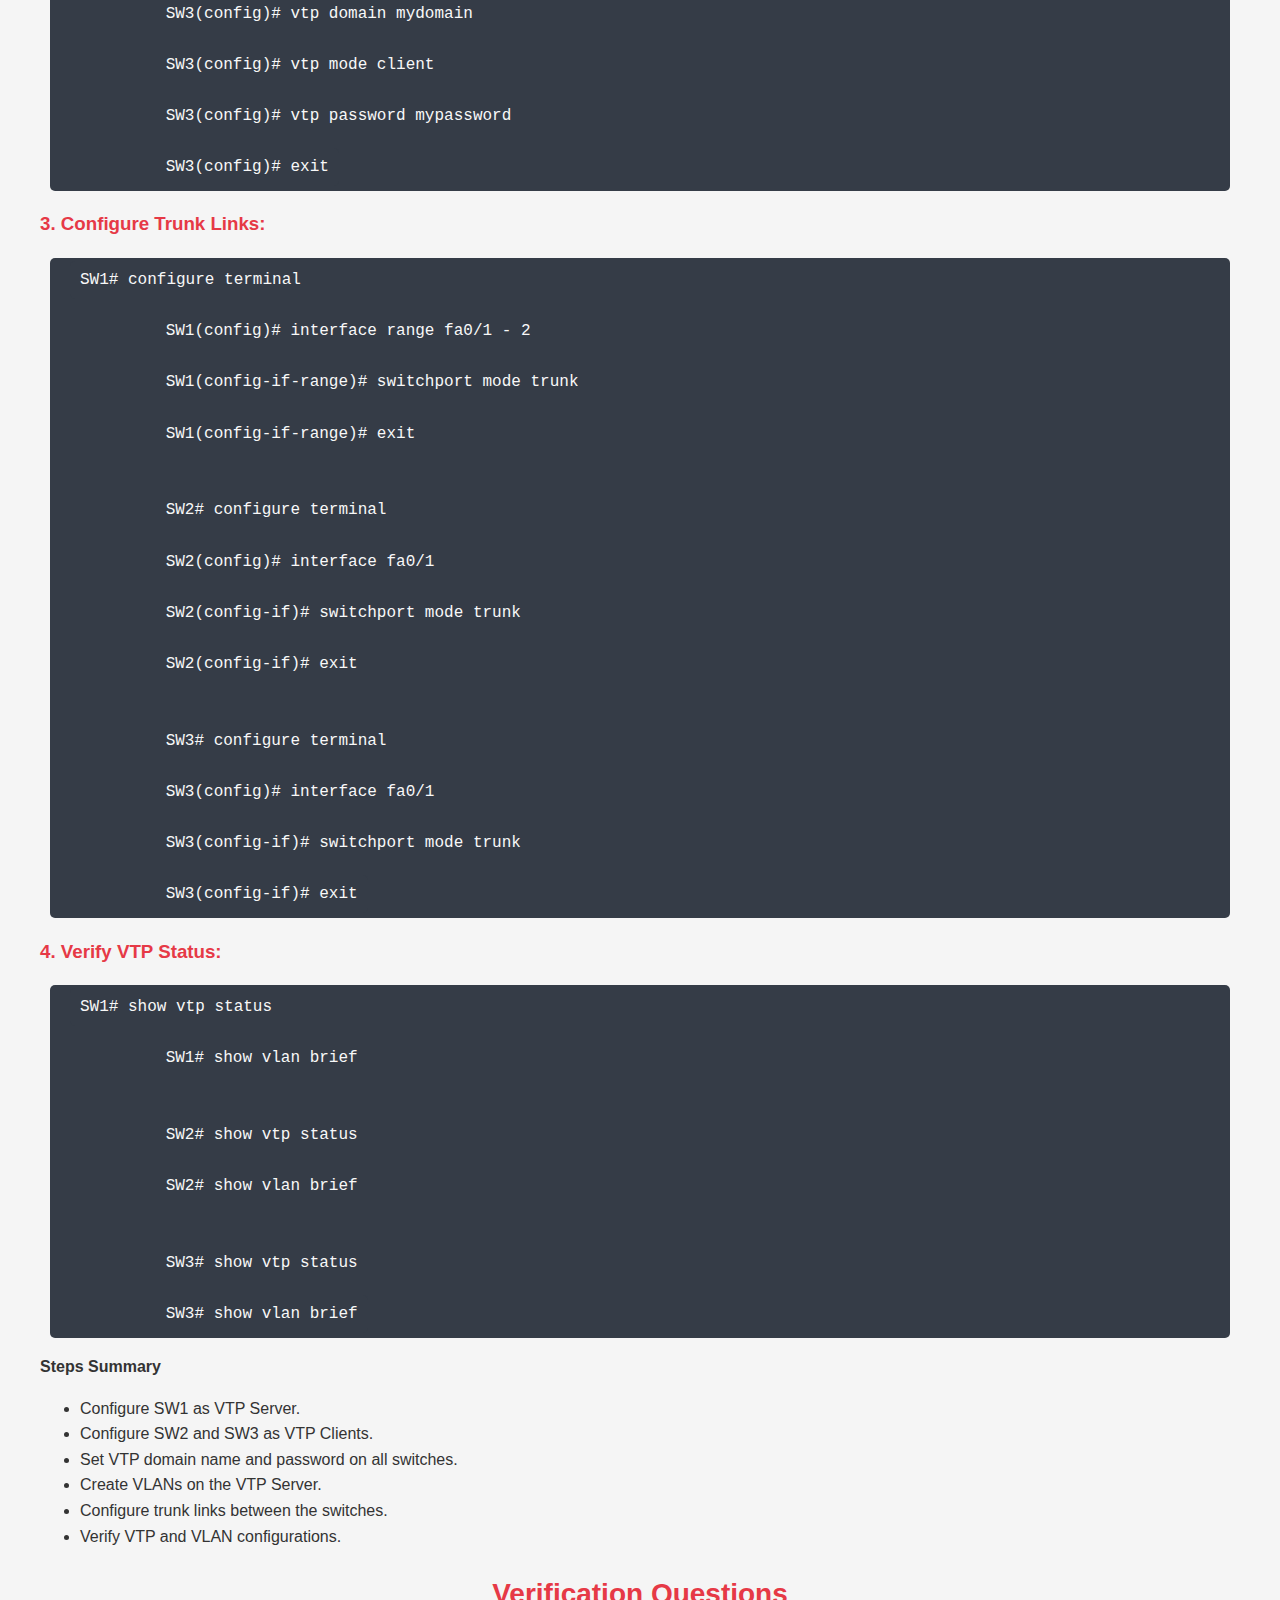
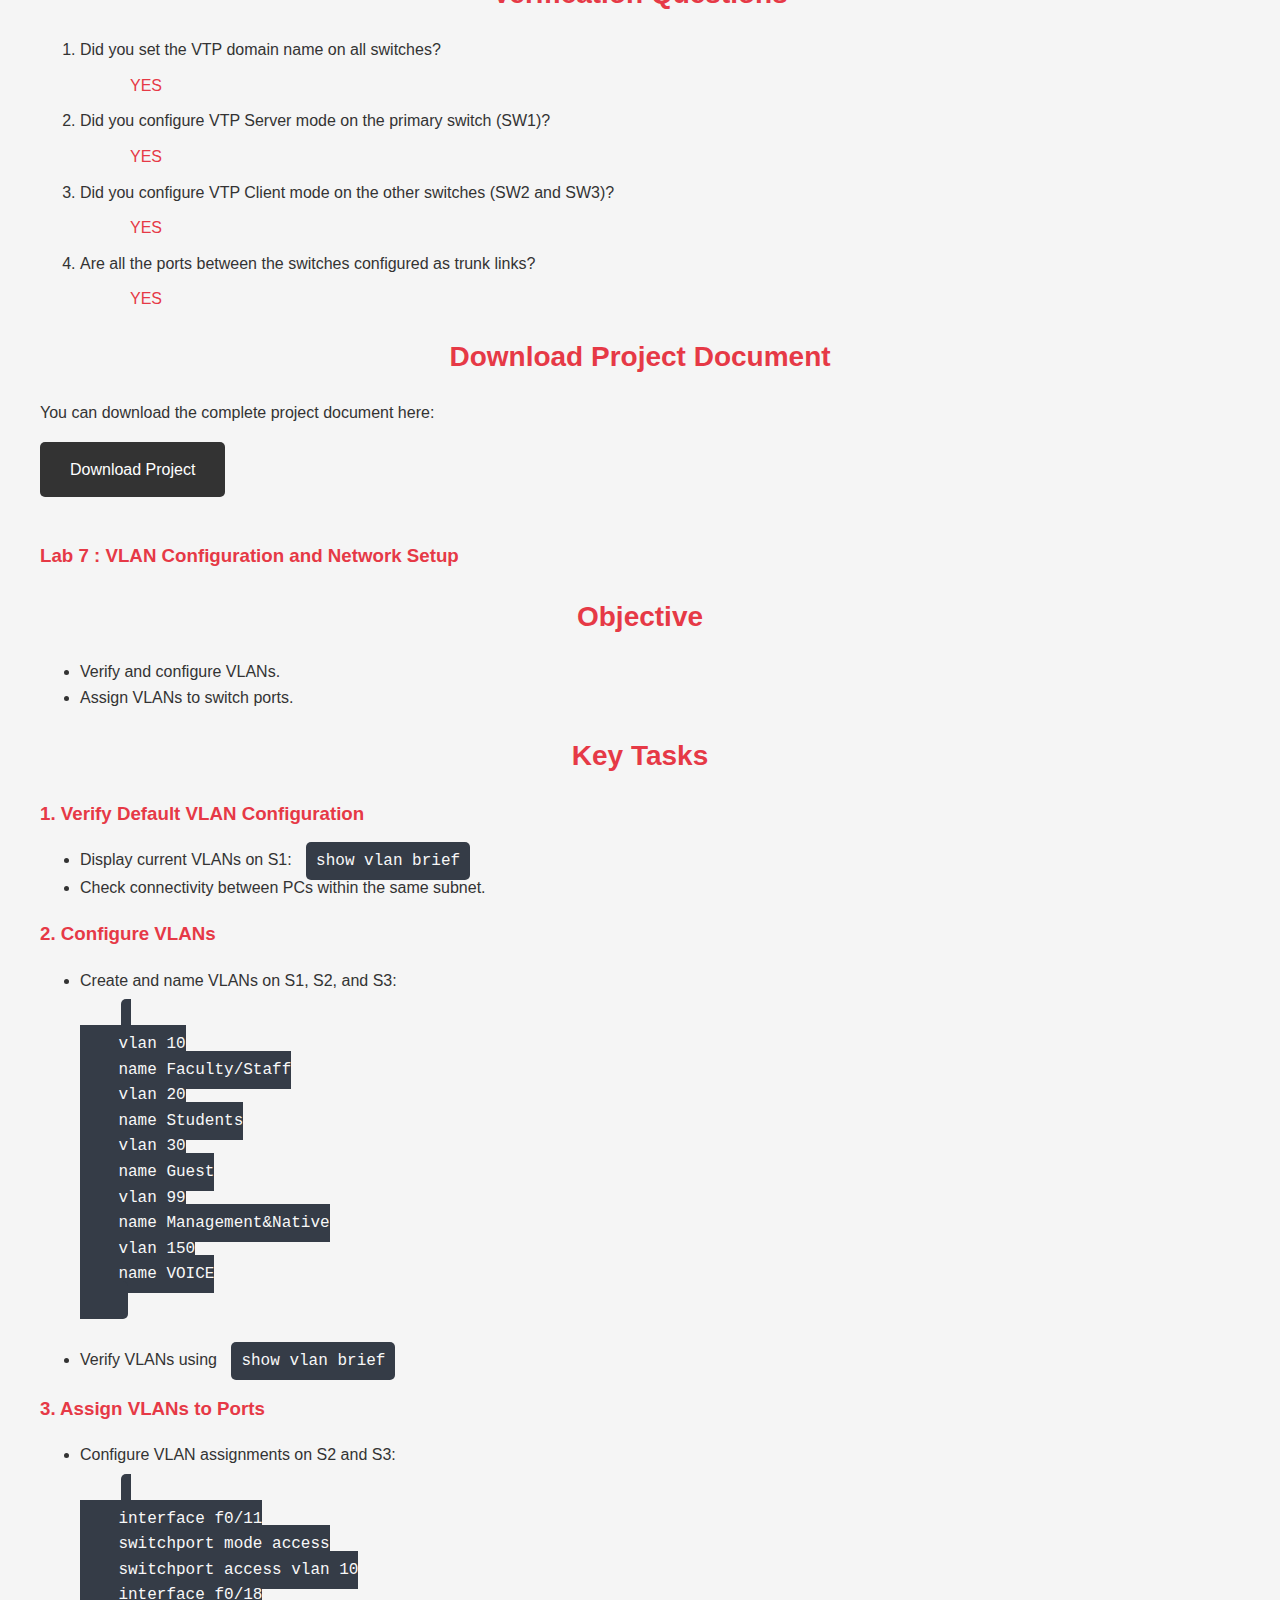
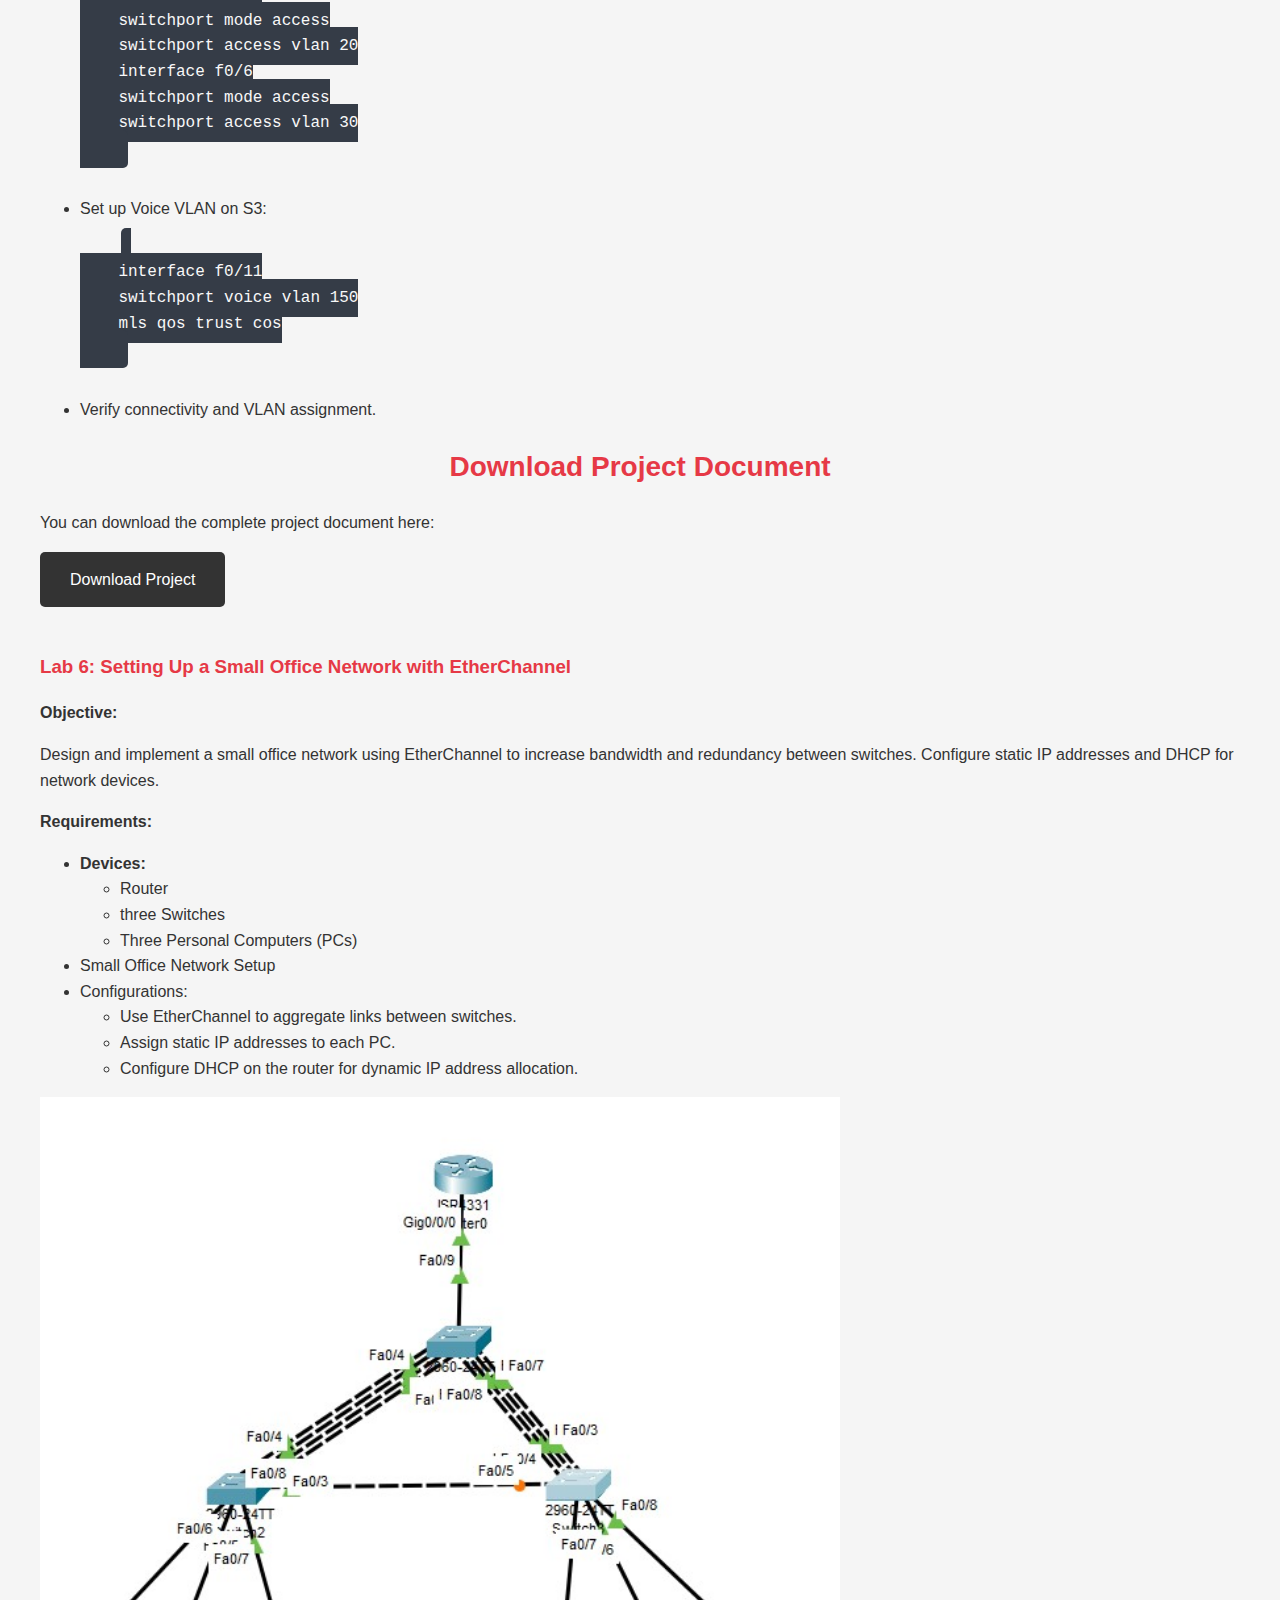
<file: Project.html>
<!DOCTYPE html>
<html lang="en">
<head>
    <meta charset="UTF-8">
    <meta name="viewport" content="width=device-width, initial-scale=1.0">
    <title>Eg/ Rawda Gamal</title>
    <link rel="stylesheet" href="about_style.css">
    <link rel="icon" type="image/x-icon" href="icons8-avatar-50.png">
</head>
<body>
    <header>
        <div class="logo">MY PORTFOLIO</div>

        <nav>
            <ul>
                <li><a href="index.html">Home</a></li>
                <li><a href="about.html">About</a></li>
                <li><a href="Project.html" class="active">Projects</a></li>
                <li><a href="Certificate.html">Certificates</a></li>
            </ul>
        </nav>
    </header>
    <main>
        <section id="projects">
            <h2>PROJECTS IN CCNA ON PACKET TRACER</h2>


            <h3>Lab 13: Design and Build a Secure Small Network in Packet Tracer </h3>
            <h2>Objective</h2>
            <p>Design, build, configure, and verify a small network using Packet Tracer Physical Mode (PTPM). The network should include basic security measures and use either IPv4 or IPv6 addressing with subnetting.</p>
        
            <h2>Network Requirements</h2>
            <ul>
                <li><strong>Devices:</strong>
                    <ul>
                        <li>1 Cisco 4321 router</li>
                        <li>2 Cisco 2960 switches</li>
                        <li>2 PCs</li>
                    </ul>
                </li>
                <li><strong>Configuration:</strong>
                    <ul>
                        <li>Fully configure each device within the network.</li>
                        <li>Include subnetting in the IP addressing scheme (IPv4 or IPv6).</li>
                        <li>Secure the network using SSH, secure passwords, and console passwords.</li>
                    </ul>
                </li>
                <li><strong>Verification:</strong>
                    <ul>
                        <li>Use at least five different <code>show</code> commands to verify the network setup.</li>
                    </ul>
                </li>
            </ul>
        
            <h2>Reflection Questions</h2>
            <ol>
                <li>What was the most difficult portion of this activity?</li>
                <li>Why do you think network documentation is so important to this activity and in the real world?</li>
            </ol>
        
            <h2>Final Goal</h2>
            <p>Successfully design and implement a secure, fully functional small network that can be verified and documented properly.</p>









             <!-- Link to download the Word document -->
             <h2>Download Project Document</h2>
             <p>You can download the complete project document here:</p>
             <a href="17.8.1-packet-tracer---design-and-build-a-small-network---physical-mode.pka" download  class="button">Download Project </a><br><br>

            <h3>Lab 12: Network Troubleshooting in Packet Tracer: Diagnosing and Resolving Connectivity Issues</h3>

            <h2>Objective</h2>
            <p>Identify and resolve network connectivity issues after a recent network upgrade, focusing on troubleshooting DNS and connectivity problems.</p>
        
            <h2>Main Steps</h2>
            <ol>
                <li><strong>Diagnose Issues from PC-01:</strong>
                    <ul>
                        <li>Verify IP and gateway settings on PC-01.</li>
                        <li>Test connectivity with ping commands to various devices.</li>
                        <li>Attempt to access the web server using both URL and IP address.</li>
                        <li>Document and resolve any detected issues.</li>
                    </ul>
                </li>
                <li><strong>Diagnose Issues from PC-02:</strong>
                    <ul>
                        <li>Check and correct IP settings on PC-02.</li>
                        <li>Ping devices and test web access.</li>
                        <li>Document any problems and implement solutions if possible.</li>
                    </ul>
                </li>
                <li><strong>Diagnose Issues from PC-A:</strong>
                    <ul>
                        <li>Verify IP configuration on PC-A.</li>
                        <li>Test connectivity and try accessing the web server.</li>
                        <li>Document and fix any issues discovered.</li>
                    </ul>
                </li>
            </ol>
        
            <h2>Final Goal</h2>
            <p>Ensure all PCs can access the web server and communicate with each other after troubleshooting and resolving any connectivity issues.</p>

             <!-- Link to download the Word document -->
             <h2>Download Project Document</h2>
             <p>You can download the complete project document here:</p>
             <a href="17.7.7-packet-tracer---troubleshoot-connectivity-issues.pka" download  class="button">Download Project </a><br><br>




            <h3>Lab 11: Packet Tracer Project: Router Configuration in a LAN</h3>

            <h2>Project Objective</h2>
            <p>Connect a router to a Local Area Network (LAN) by configuring the router's interfaces and verifying the configurations using various commands.</p>
        
            <h2>Main Steps</h2>
            <ol>
                <li><strong>Display Router Information:</strong> 
                    <ul>
                        <li>Use display commands to show the status of interfaces on the R1 router.</li>
                        <li>Verify configurations such as IP address, bandwidth, and MAC addresses.</li>
                    </ul>
                </li>
                <li><strong>Configure Router Interfaces:</strong>
                    <ul>
                        <li>Configure the GigabitEthernet 0/0 interface on R1 with the appropriate IP address and activate it.</li>
                        <li>Add a description to the interface to document the network connection.</li>
                    </ul>
                </li>
                <li><strong>Verify Configuration:</strong> 
                    <ul>
                        <li>Use verification commands to ensure the router and interfaces are configured correctly.</li>
                        <li>Test connectivity between the router and connected devices (e.g., PC1).</li>
                    </ul>
                </li>
            </ol>
        
            <h2>Final Goal</h2>
            <p>Ensure that the router R1 can successfully connect to the LAN after configuring the interfaces and verifying the settings.</p>

              <!-- Link to download the Word document -->
              <h2>Download Project Document</h2>
              <p>You can download the complete project document here:</p>
              <a href="10.3.4-packet-tracer---connect-a-router-to-a-lan.pka" download  class="button">Download Project </a><br><br>








            <h3>Lab 10: Packet Tracer Project: Diagnosing and Resolving Default Gateway Connectivity Problems</h3>


            <h2>Project Objective</h2>
    <p>Troubleshoot network connectivity issues using a Default Gateway. The goal is to complete the missing address configurations, verify network connectivity, and systematically isolate and resolve any existing issues.</p>

    <h2>Main Steps</h2>
    <ol>
        <li><strong>Network Documentation:</strong> Complete the Addressing Table by filling in the missing details, such as the Default Gateway for each device.</li>
        <li><strong>Connectivity Testing:</strong> Verify connectivity between devices on the same network to isolate any local issues.</li>
        <li><strong>Identify Solutions:</strong> Isolate the problem and develop a plan to solve it.</li>
        <li><strong>Implement Solutions:</strong> Apply the identified solutions.</li>
        <li><strong>Verification and Documentation:</strong> Re-test the network to ensure the issues are resolved, and document the solutions.</li>
    </ol>

    <h2>Verification Testing</h2>
    <p>Test connectivity between devices (e.g., PC1 to PC2). Document whether the test was successful or not, identify the issue, then implement the solution.</p>

    <h2>Final Goal</h2>
    <p>Ensure all devices on the network can communicate with each other correctly through the Default Gateway after applying the proposed solutions.</p>

  <!-- Link to download the Word document -->
  <h2>Download Project Document</h2>
  <p>You can download the complete project document here:</p>
  <a href="10.3.5-packet-tracer---troubleshoot-default-gateway-issues.pka" download  class="button">Download Project </a><br><br>


            <h3>Lab 9: VTP and VLAN Configuration with EtherChannel and Port Security</h3>

            <p><strong>Objective:</strong></p>
              <p>The objective of this project is to set up a network that demonstrates the functionality of VLAN Trunking Protocol (VTP), VLANs, EtherChannel, and Port Security. The network includes multiple switches configured with different roles and VLAN assignments.</p>
              <p><strong>Requirements:</strong></p>
              
              
              <li><strong>Devices:</strong></li>
              <ul>
                  <li> Switches</li>
                  <li> PCs</li>
                  <li>Ethernet cables</li>
              </ul>
          
                 <!-- Image for the project, can be linked to full size -->
                 <a href="project8.jpg" target="_blank">
                  <img src="project8.jpg" alt="Inter-Switch VLAN Configuration with Trunking">
              </a>
           
              <h3>Network Topology</h3>
              <h3>Server Switch (SW1):</h3>
              <ul>
                  <li>Configured as VTP Server</li>
                  <li>VLANs: 10, 20, 30, 40, 50, 60</li>
                  <li>EtherChannel on interfaces G1 and G2</li>
                  <li>SSH enabled for management</li>
              </ul>
          
              <h3>Client Switches (SW2 and SW3):</h3>
              <ul>
                  <li>Configured as VTP Clients</li>
                  <li>EtherChannel on interfaces to Server Switch</li>
                  <li>VLANs pushed from Server Switch</li>
                  <li>Specific VLANs assigned to ports</li>
                  <li>Port Security enabled on access ports</li>
              </ul>
          
              <h3>PCs:</h3>
              <ul>
                  <li>Connected to respective VLANs</li>
              </ul>
          
              <h2>Steps to Configure</h2>
          
              <h3>1. Configure VTP on Server Switch (SW1):</h3>
              <pre class="code"><code>
          Switch1(config)# vtp mode server
          Switch1(config)# vtp domain mydomain
          Switch1(config)# vtp password mypassword
              </code></pre>
          
              <h3>2. Create VLANs on Server Switch (SW1):</h3>
              <pre class="code"><code>
          Switch1(config)# vlan 10
          Switch1(config-vlan)# name Management
          Switch1(config)# vlan 20
          Switch1(config-vlan)# name Sales
          Switch1(config)# vlan 30
          Switch1(config-vlan)# name Engineering
          Switch1(config)# vlan 40
          Switch1(config-vlan)# name HR
          Switch1(config)# vlan 50
          Switch1(config-vlan)# name Finance
          Switch1(config)# vlan 60
          Switch1(config-vlan)# name Admin
             </code> </pre>
          
              <h3>3. Configure EtherChannel on Server Switch (SW1):</h3>
              <pre class="code"><code>
          Switch1(config)# interface range f0/1-4
          Switch1(config-if-range)# channel-group 1 mode active
          Switch1(config-if-range)#switchport mode trunk
          Switch1(config-if)# exit
              </code></pre>
          
              <h3>3. Configure EtherChannel on Server Switch (SW1):</h3>
              <pre class="code"><code>
          Switch1(config)# interface range f0/5-8
          Switch1(config-if-range)# channel-group 2 mode active
          Switch1(config-if-range)#switchport mode trunk
          Switch1(config-if)# exit
              </code></pre>
              <h3>4. Configure VTP on Client Switches (SW2 and SW3):</h3>
              <pre class="code"><code>
          Switch(config)# vtp mode client
          Switch(config)# vtp domain mydomain
          Switch(config)# vtp password mypassword
              </code></pre>
          
              <h3>5. Configure EtherChannel on Client Switches (SW2 and SW3):</h3>
              <pre class="code"><code>
          Switch1(config)# interface range f0/1-4
          Switch1(config-if-range)# channel-group 1 mode passive
          Switch1(config-if-range)# switchport mode trunk
          Switch2(config)# interface range f0/1-4
          Switch2(config-if-range)# channel-group 2 mode passive
          Switch2(config-if-range)# switchport mode trunk
             </code> </pre>
          
              <h3>6. Assign VLANs to Ports on Client Switches:</h3>
              <pre class="code"><code>
          Switch(config)# interface range fa0/1 - 2
          Switch(config-if-range)# switchport mode access
          Switch(config-if-range)# switchport access vlan 10
          Switch(config)# interface range fa0/3 - 4
          Switch(config-if-range)# switchport mode access
          Switch(config-if-range)# switchport access vlan 20
             </code> </pre>
          
              <h3>7. Configure Port Security on Access Ports:</h3>
              <pre class="code"><code>
          Switch(config)# interface fa0/1
          Switch(config-if)# switchport port-security
          Switch(config-if)# switchport port-security maximum 1
          Switch(config-if)# switchport port-security violation restrict
          Switch(config-if)# switchport port-security mac-address sticky
             </code> </pre>
          
              <h3>8. Enable SSH on Server Switch:</h3>
              <pre class="code"><code>
          Switch(config)# ip domain-name mydomain.com
          Switch(config)# crypto key generate rsa
          Switch(config)# username admin password mypassword
          Switch(config)# line vty 0 4
          Switch(config-line)# login local
          Switch(config-line)# transport input ssh
             </code></pre>
          
              <h2>Verification</h2>
              <h3>1. Verify VTP Status:</h3>
              <pre class="code"><code>
          Switch# show vtp status
             </code> </pre>
          
              <h3>2. Verify VLANs on Client Switches:</h3>
              <pre class="code"><code>
          Switch# show vlan brief
             </code> </pre>
          
              <h3>3. Verify EtherChannel Status:</h3>
              <pre class="code"><code>
          Switch# show etherchannel summary
             </code> </pre>
          
              <h3>4. Verify Port Security:</h3>
              <pre class="code"><code>
          Switch# show port-security interface fa0/1
             </code> </pre>
          
              <h3>5. Verify SSH Access:</h3>
              <p>Attempt to SSH into the Server Switch using an SSH client:</p>
              <pre class="code"><code>
          ssh admin@&lt;server_switch_ip&gt;
             </code> </pre>
             <h2>Verification Questions</h2>
             <ol>
                 <li>Did you enable VTP on the main switch (SW1)?<ul class="YES">YES</ul>Check with the command: show vtp status</li><br>
                 <li>Did you create VLANs on the main switch (SW1)?<ul class="YES">YES</ul>Check with the command: show vlan brief</li><br>
                 <li>Did you configure EtherChannel on the main switch (SW1)?<ul class="YES">YES</ul>Check with the command: show etherchannel summary</li><br>
                 <li>Did you configure VTP on the client switches (SW2 and SW3)?<ul class="YES">YES</ul>Check with the command: show vtp status</li><br>
                 <li>Did you configure EtherChannel on the client switches (SW2 and SW3)?<ul class="YES">YES</ul>Check with the command: show etherchannel summary</li><br>
          
             </ol>
                   
                     <!-- Link to download the Word document -->
             <h2>Download Project Document</h2>
             <p>You can download the complete project document here:</p>
             <a href="project8.pkt" download  class="button">Download Project </a><br><br>
          
      
             <h3>Lab 8: VTP (VLAN Trunking Protocol) </h3>
             <p><strong>Objective:</strong></p>
             <p>To set up and demonstrate the functionality of VTP (VLAN Trunking Protocol) in a network environment using multiple switches configured as server and clients. This setup aims to simplify the management of VLANs across a network.</p>
           
             <p><strong>Requirements:</strong></p>
           
           
             <li><strong>Devices:</strong></li>
             <ul>
                 <li><strong>Switch 1 (SW1)</strong>: VTP Server</li>
                 <li><strong>Switch 2 (SW2)</strong>: VTP Client</li>
                 <li><strong>Switch 3 (SW3)</strong>: VTP Client</li>
             </ul>
            <!-- Image for the project, can be linked to full size -->
            <a href="VTP.jpg" target="_blank">
               <img src="VTP.jpg" alt="Inter-Switch VLAN Configuration with Trunking">
           </a>
           
             <p><strong>Steps</strong></p>
             <h3>1. Configure VTP Server (SW1):</h3>
             <pre class="code"><code>SW1# configure terminal<br>
           SW1(config)# vtp domain mydomain<br>
           SW1(config)# vtp mode server<br>
           SW1(config)# vtp password mypassword<br>
           SW1(config)# vlan 10<br>
           SW1(config-vlan)# name IT<br>
           SW1(config-vlan)# vlan 20<br>
           SW1(config-vlan)# name HR<br>
           SW1(config-vlan)# vlan 30<br>
           SW1(config-vlan)# name Sales<br>
           SW1(config-vlan)# exit <br></code></pre>
           
             <h3>2. Configure VTP Clients (SW2 & SW3):</h3>
             <pre class="code"><code>SW2# configure terminal<br>
           SW2(config)# vtp domain mydomain<br>
           SW2(config)# vtp mode client<br>
           SW2(config)# vtp password mypassword<br>
           SW2(config)# exit<br>
           
           SW3# configure terminal<br>
           SW3(config)# vtp domain mydomain<br>
           SW3(config)# vtp mode client<br>
           SW3(config)# vtp password mypassword<br>
           SW3(config)# exit</code></pre>
           
             <h3>3. Configure Trunk Links:</h3>
             <pre  class="code"><code>SW1# configure terminal<br>
           SW1(config)# interface range fa0/1 - 2<br>
           SW1(config-if-range)# switchport mode trunk<br>
           SW1(config-if-range)# exit<br>
           
           SW2# configure terminal<br>
           SW2(config)# interface fa0/1<br>
           SW2(config-if)# switchport mode trunk<br>
           SW2(config-if)# exit<br>
           
           SW3# configure terminal<br>
           SW3(config)# interface fa0/1<br>
           SW3(config-if)# switchport mode trunk<br>
           SW3(config-if)# exit<br></code></pre>
           
             <h3>4. Verify VTP Status:</h3>
             <pre class="code"><code>SW1# show vtp status<br>
           SW1# show vlan brief<br>
           
           SW2# show vtp status<br>
           SW2# show vlan brief<br>
           
           SW3# show vtp status<br>
           SW3# show vlan brief<br></code></pre>
           <p><strong>Steps Summary</strong></p>
             
             <ul>
                 <li>Configure SW1 as VTP Server.</li>
                 <li>Configure SW2 and SW3 as VTP Clients.</li>
                 <li>Set VTP domain name and password on all switches.</li>
                 <li>Create VLANs on the VTP Server.</li>
                 <li>Configure trunk links between the switches.</li>
                 <li>Verify VTP and VLAN configurations.</li>
             </ul>
             <h2>Verification Questions</h2>
             <ol>
                 <li>Did you set the VTP domain name on all switches?<ul class="YES">YES</ul></li>
                 <li>Did you configure VTP Server mode on the primary switch (SW1)?<ul class="YES">YES</ul></li>
                 <li>Did you configure VTP Client mode on the other switches (SW2 and SW3)?<ul class="YES">YES</ul></li>
                 <li>Are all the ports between the switches configured as trunk links?<ul class="YES">YES</ul></li>
             </ol>
                   
                     <!-- Link to download the Word document -->
             <h2>Download Project Document</h2>
             <p>You can download the complete project document here:</p>
             <a href="VTP.pkt" download  class="button">Download Project </a><br><br>
                 
   
        <h3> Lab 7 : VLAN Configuration and Network Setup</h3>
        <h2>Objective</h2>
        <ul>
            <li>Verify and configure VLANs.</li>
            <li>Assign VLANs to switch ports.</li>
        </ul>
        
        <h2>Key Tasks</h2>
        <h3>1. Verify Default VLAN Configuration</h3>
        <ul>
            <li>Display current VLANs on S1: <code>show vlan brief</code></li>
            <li>Check connectivity between PCs within the same subnet.</li>
        </ul>
        
        <h3>2. Configure VLANs</h3>
        <ul>
            <li>Create and name VLANs on S1, S2, and S3:
                <pre>
    <code>
    vlan 10
    name Faculty/Staff
    vlan 20
    name Students
    vlan 30
    name Guest
    vlan 99
    name Management&Native
    vlan 150
    name VOICE
    </code>
                </pre>
            </li>
            <li>Verify VLANs using <code>show vlan brief</code></li>
        </ul>
        
        <h3>3. Assign VLANs to Ports</h3>
        <ul>
            <li>Configure VLAN assignments on S2 and S3:
                <pre>
    <code>
    interface f0/11
    switchport mode access
    switchport access vlan 10
    interface f0/18
    switchport mode access
    switchport access vlan 20
    interface f0/6
    switchport mode access
    switchport access vlan 30
    </code>
                </pre>
            </li>
            <li>Set up Voice VLAN on S3:
                <pre>
    <code>
    interface f0/11
    switchport voice vlan 150
    mls qos trust cos
    </code>
                </pre>
            </li>
            <li>Verify connectivity and VLAN assignment.</li>
        </ul>
    
  


         <!-- Link to download the Word document -->
         <h2>Download Project Document</h2>
         <p>You can download the complete project document here:</p>
         <a href="3.3.12-packet-tracer---vlan-configuration.pka" download  class="button">Download Project </a><br><br>


  <h3>Lab 6: Setting Up a Small Office Network with EtherChannel</h3>

  <p><strong>Objective:</strong></p>
    <p>
        Design and implement a small office network using EtherChannel to increase bandwidth and redundancy between switches. Configure static IP addresses and DHCP for network devices.
    </p>

    <p><strong>Requirements:</strong></p>
    <ul>
        <li><strong>Devices:</strong>
            <ul>
                <li>Router</li>
                <li>three Switches</li>
                <li>Three Personal Computers (PCs)</li>
            </ul>
        </li>
        <li>Small Office Network Setup</li>
        <li>Configurations:
            <ul>
                <li>Use EtherChannel to aggregate links between switches.</li>
                <li>Assign static IP addresses to each PC.</li>
                <li>Configure DHCP on the router for dynamic IP address allocation.</li>
            </ul>
        </li>
    </ul>
              <!-- Image for the project, can be linked to full size -->
              <a href="etherchanneljpg.jpg" target="_blank">
                <img src="etherchanneljpg.jpg" alt="Inter-Switch VLAN Configuration with Trunking">
            </a>

    <p><strong>Steps</strong></p>

    <li><strong>Step 1: Physical Network Setup</strong></li>
    <ul>
        <li>Connect PCs to Switch 1:
            <ul>
                <li>Connect PC1, PC2, and PC3 to Switch 2 using Ethernet cables.</li>
            </ul>
        </li>
        <li>Connect Switches with EtherChannel:
            <ul>
                <li>Connect Switch 1 to Switch 2 using two or more Ethernet cables to create an EtherChannel.</li>
                <li>and Connect Switch 1 to Switch 3 using two or more Ethernet cables to create an EtherChannel.</li>
            </ul>
        </li>
        <li>Connect Switch 1 to the Router:
            <ul>
                <li>Use an Ethernet cable to connect Switch 1 to the router.</li>
            </ul>
        </li>
    </ul>

    <li><strong>Step 2: Configure EtherChannel on Switches</strong></li>
    <ul>
        
  <li>Create EtherChannel on Switch 1:</li>
  <pre class="code"><code>
            Switch1&gt; enable<br>
            Switch1# configure terminal<br>
            Switch1(config)# interface range F0/1 - 4<br>
            Switch1(config-if)#switchport mode trunk <br>
            Switch1(config-if-range)# channel-group 1 mode active<br>
            Switch1(config-if-range)# exit<br>
            Switch1(config)# interface range F0/5-8<br>
            Switch1(config-if)#switchport mode trunk <br>
            Switch1(config-if-range)# channel-group 2 mode active<br>
            Switch1(config-if-range)# exit<br>
 </code></pre>
        <li>Create EtherChannel on Switch 2:</li>
        <pre class="code"><code>
            Switch2&gt; enable<br>
            Switch2# configure terminal<br>
            Switch2(config)# interface range F0/1 - 4<br>
            Switch2(config-if)#switchport mode trunk<br> 
            Switch2(config-if-range)#channel-group 1 mode passive <br>
            Switch2(config-if-range)# exit<br>
        </code> </pre>    
        <li>Create EtherChannel on Switch 2:</li>
        <pre class="code"><code>
            Switch3&gt; enable<br>
            Switch3# configure terminal<br>
            Switch3(config)# interface range F0/1 - 4<br>
            Switch3(config-if)#switchport mode trunk<br> 
            Switch3(config-if-range)#channel-group 2 mode passive <br>
            Switch3(config-if-range)# exit
            Switch3(config)# interface  F0/5<br>
            Switch3(config-if)#switchport mode trunk<br> 
        </code> </pre> 
    </ul>
    <p><em>Note: The configuration above uses LACP (Link Aggregation Control Protocol) with <code>mode active</code>. You can also use <code>mode on</code> for a static EtherChannel.</em></p>

    </ul>

    <li><strong>Step 3: Router Configuration</strong></li>

    <ul>
        <li>Assign IP Address to the Router:</li>
        <pre class="code"><code>
            Router&gt; enable<br>
            Router# configure terminal<br>
            Router(config)# interface GigabitEthernet0/0/0<br>
            Router(config-if)# ip address 192.168.1.1 255.255.255.0<br>
            Router(config-if)# no shutdown<br>
            Router(config-if)# exit
        </code></pre>
    </ul>

    <li><strong>Step 4: Configure DHCP on the Router</strong></li>

    <ul>
        <li>Enter DHCP Configuration Mode:</li>
        <pre class="code"><code>
            Router(config)# ip dhcp pool OFFICE<br>
            Router(dhcp-config)# network 192.168.1.0 255.255.255.0<br>
            Router(dhcp-config)# default-router 192.168.1.1<br>
            Router(dhcp-config)# dns-server 8.8.8.8<br>
            Router(dhcp-config)# exit
        </code></pre>
    </ul>

    <li><strong>Step 5: Verify the Solution</strong></li>
    <ul>
        <li>Ensure Physical Connections:
            <ul>
                <li>Verify that all PCs are connected to Switch 1 and that the switches are connected with EtherChannel to the router.</li>
            </ul>
        </li>
        <li>Check IP Configuration:
            <ul>
                <li>Confirm that each PC has the correct Dynamic IP address assigned.</li>
            </ul>
        </li>
        <li>Test Connectivity:</li>
        <pre class="code"><code>
            ping 192.168.1.1
        </code></pre>
        <li>Verify EtherChannel:
            <ul>
                <li>On each switche, verify the EtherChannel status.</li>
            </ul>
        </li>
        <pre class="code"><code>
            Switch# show etherchannel summary
        </code></pre>
    </ul>

    <h2>Verification Questions:</h2>
    <ul>
        <li><strong>Are all PCs correctly connected to the network?</strong>
            <ul>
                <li class="YES">YES</li>
            </ul>
        </li>
        <li><strong>Have all PCs received the correct IP addresses (static or dynamic)?</strong>
            <ul>
                <li class="YES">YES</li>
            </ul>
        </li>
        <li><strong>Can the PCs connect to the router using the ping command?</strong>
            <ul>
                <li class="YES">YES</li>
            </ul>
        </li>
        <li><strong>Is the EtherChannel successfully established between the switches?</strong>
            <ul>
                <li class="YES">YES</li>
            </ul>
        </li>
    </ul>
  <!-- Link to download the Word document -->
  <h2>Download Project Document</h2>
  <p>You can download the complete project document here:</p>
  <a href="etharchannel.pkt" download  class="button">Download Project </a><br><br>



    <!--4-->


    <h3>Lab 5: Inter-Switch VLAN Configuration with Trunking</h3>

    <p><strong>Objective:</strong></p>
    <p>Configure VLANs across two switches to enable communication between devices in the same VLAN on different switches.</p>

    <p><strong>Requirements:</strong></p>
    <ul>
        <li><strong>Devices:</strong></li>
        <ul>
            <li>Two Switches</li>
            <li>Four Personal Computers (PCs)</li>
        </ul>
            <!-- Image for the project, can be linked to full size -->
    <a href="vlan-trunking-image.jpg" target="_blank">
        <img src="vlan-trunking-image.jpg" alt="Inter-Switch VLAN Configuration with Trunking">
    </a>
        <li><strong>Configurations:</strong></li>
        <ul>
            <li>Create VLANs on both switches.</li>
            <li>Configure a trunk link between the switches to allow VLAN traffic.</li>
            <li>Verify inter-VLAN communication.</li>
        </ul>
    </ul>

    <p><strong>Steps</strong></p>
    
    <li><strong>Step 1: Physical Network Setup</strong></li>
    <ol>
        <li>Connect each PC to a different port on the switches.</li>
        <li>Connect the switches using an Ethernet cable for the trunk link.</li>
    </ol>

    <li><strong>Step 2: Create VLANs on Switches</strong></li>
    <p><strong>Switch 1 Configuration:</strong></p>
    <pre class="code"><code>
Switch1> enable
Switch1# configure terminal
Switch1(config)# vlan 10
Switch1(config-vlan)# name VLAN_10
Switch1(config-vlan)# exit
Switch1(config)# vlan 20
Switch1(config-vlan)# name VLAN_20
Switch1(config-vlan)# exit
</code>  </pre>

    <p><strong>Switch 2 Configuration:</strong></p>
    <pre class="code"><code>
Switch2> enable
Switch2# configure terminal
Switch2(config)# vlan 10
Switch2(config-vlan)# name VLAN_10
Switch2(config-vlan)# exit
Switch2(config)# vlan 20
Switch2(config-vlan)# name VLAN_20
Switch2(config-vlan)# exit
   </code> </pre>

   <li><strong>Step 3: Assign Switch Ports to VLANs</strong></li>
    <p><strong>Switch 1 Port Assignment:</strong></p>
    <pre class="code"><code>
Switch1(config)# interface range FastEthernet0/2-3
Switch1(config-if-range)# switchport mode access
Switch1(config-if-range)# switchport access vlan 10
Switch1(config-if-range)# exit
Switch1(config)# interface range FastEthernet0/4-5
Switch1(config-if-range)# switchport mode access
Switch1(config-if-range)# switchport access vlan 20
Switch1(config-if-range)# exit
   </code> </pre>

    <p><strong>Switch 2 Port Assignment:</strong></p>
    <pre class="code"><code>
Switch2(config)# interface range FastEthernet0/2-3
Switch2(config-if-range)# switchport mode access
Switch2(config-if-range)# switchport access vlan 10
Switch2(config-if-range)# exit
Switch2(config)# interface range FastEthernet0/4-5
Switch2(config-if-range)# switchport mode access
Switch2(config-if-range)# switchport access vlan 20
Switch2(config-if-range)# exit
  </code>  </pre>

  <li><strong>Step 4: Configure Trunk Link between Switches</strong></li>
    <p><strong>Switch 1 Trunk Configuration:</strong></p>
    <pre class="code"><code>
Switch1(config)# interface FastEthernet0/1
Switch1(config-if)# switchport mode trunk

Switch1(config-if)# exit
  </code>  </pre>

    <p><strong>Switch 2 Trunk Configuration:</strong></p>
    <pre class="code"><code>
Switch2(config)# interface FastEthernet0/1
Switch2(config-if)# switchport mode trunk

Switch2(config-if)# exit
   </code> </pre>

   <li><strong>Step 5: Verify VLAN Configuration</strong></li>
    <p><strong>Verify VLANs:</strong></p>
    <pre class="code"><code>
Switch# show vlan brief
   </code> </pre>

    <p><strong>Verify Trunk Link:</strong></p>
    <pre class="code"><code>
Switch# show interfaces trunk
  </code>  </pre>

  <li><strong>Step 6: Test Connectivity</strong></li>
    <p><strong>Assign IP Addresses to PCs:</strong></p>
    <ul>
        <li><strong>VLAN 10:</strong></li>
        <ul>
            <li>PC1 (Switch 1, Port 1): 192.168.10.10, Subnet Mask: 255.255.255.0, Default Gateway: 192.168.10.1</li>
            <li>PC2 (Switch 2, Port 1): 192.168.10.11, Subnet Mask: 255.255.255.0, Default Gateway: 192.168.10.1</li>
        </ul>
        <li><strong>VLAN 20:</strong></li>
        <ul>
            <li>PC3 (Switch 1, Port 3): 192.168.20.10, Subnet Mask: 255.255.255.0, Default Gateway: 192.168.20.1</li>
            <li>PC4 (Switch 2, Port 3): 192.168.20.11, Subnet Mask: 255.255.255.0, Default Gateway: 192.168.20.1</li>
        </ul>
    </ul>

    <p><strong>Verify Connectivity:</strong></p>
    <ol>
        <li>From PC1, ping PC2 to confirm VLAN 10 communication.</li>
        <li>From PC3, ping PC4 to confirm VLAN 20 communication.</li>
        <li>Ensure that PCs in different VLANs (e.g., PC1 and PC3) cannot communicate.</li>
    </ol>

    <h2>Verification Questions</h2>
    <ol>
        <li>Are the VLANs correctly created and named on both switches?<ul class="YES">YES</ul></li>
        <li>Are the switch ports correctly assigned to their respective VLANs on both switches?<ul class="YES">YES</ul></li>
        <li>Is the trunk link between the switches configured correctly and allowing VLAN traffic?<ul class="YES">YES</ul></li>
        <li>Can devices in the same VLAN but on different switches communicate with each other?<ul class="YES">YES</ul></li>
    </ol>

  <!-- Link to download the Word document -->
  <h2>Download Project Document</h2>
  <p>You can download the complete project document here:</p>
  <a href="VLAN and Trunk.pkt" download  class="button">Download Project </a><br><br>
     
  <h3>Lab 4 : Basic Router Configuration and Network Connectivity Check</h3>
  <h2>Objectives:</h2>
  <ul>
      <li>Set up the network topology and initialize devices.</li>
      <li>Configure router settings and verify network connectivity.</li>
      <li>Display router information using SSH.</li>
  </ul>

  <h2>Key Tasks:</h2>
  <ol>
      <li>
          <strong>Set Up the Network:</strong>
          <ul>
              <li>Connect devices (Router, Switch, Server, and PC) as per the topology diagram.</li>
              <li>Use Copper Straight-through cables for connections and a Console Cable from PC to router.</li>
              <li>Power on all devices.</li>
          </ul>
      </li>
      <li>
          <strong>Configure Devices:</strong>
          <ul>
              <li>Set IP address and Default Gateway for PC and Server.</li>
              <li>Configure router: Assign device name, domain name, encrypt passwords, generate encryption keys, and configure local and SSH passwords.</li>
              <li>Enable IPv6 routing and configure interfaces with IPv4 and IPv6 addresses.</li>
              <li>Set router clock and save the configuration.</li>
          </ul>
      </li>
      <li>
          <strong>Verify Connectivity:</strong>
          <ul>
              <li>Perform Ping tests from PC to Server for IPv4 and IPv6 connectivity.</li>
              <li>Access router via SSH using both IPv4 and IPv6 Loopback interfaces.</li>
          </ul>
      </li>
  </ol>

        
    
  

    
  <!-- Link to download the Word document -->
  <h2>Download Project Document</h2>
  <p>You can download the complete project document here:</p>
  <a href="1.6.2-packet-tracer----configure-basic-router-settings---physical-mode.pka" download  class="button">Download Project </a><br><br>
       <h3>Lab 3: Configuring SSH and Telnet on Routers</h3>
    <p><strong>Objective:</strong></p>
    <p>Configure SSH (Secure Shell) and Telnet for remote access to routers, and ensure secure access through SSH.</p>

    <p><strong>Requirements:</strong></p>
    <ul>
        <li><strong>Devices:</strong></li>
        <ul>
            <li>Two Routers</li>
            <li>One Switch</li>
            <li>Two Personal Computers (PCs)</li>
        </ul>
                <!-- Image at the beginning of the project with link to open full-size -->
    <a href="network-setup-image.jpg" target="_blank">
        <img src="network-setup-image.jpg" alt="Configuring SSH and Telnet on Routers">
    </a>

        <li><strong>Configurations:</strong></li>
        <ul>
            <li>Configure SSH for secure remote access.</li>
            <li>Configure Telnet for remote access.</li>
            <li>Verify that SSH is used for secure access and Telnet is restricted.</li>
        </ul>
    </ul>
    <p><strong>Steps</strong></p>
    <li><strong>Step 1: Physical Network Setup</strong>

    
        
    <ol>
        <li>Connect the PCs to the switchs using Ethernet cables.</li>
        <li>Connect each switch to a router.</li>
        <li>Ensure that both routers can communicate with each other.</li>
    </ol>
   
    <li><strong>Step 2: Assign IP Addresses</strong>
    
    <p>Assign the following IP addresses to the routers' interfaces:</p>
    <ul>
        <li><strong>Router1:</strong> Internal Interface: 192.168.1.1/24</li>
        <li><strong>Router2:</strong> Internal Interface: 192.168.2.1/24</li>
    </ul>
    <p>Ensure that the PCs are configured to use the routers' IP addresses as their default gateway:</p>
    <ul>
        <li><strong>PC1:</strong> IP Address: 192.168.1.2, Default Gateway: 192.168.1.1</li>
        <li><strong>PC2:</strong> IP Address: 192.168.2.2, Default Gateway: 192.168.2.1</li>
    </ul>
    <li><strong>Step 3: Configure Telnet on Router1</strong>
        <p>Generate RSA keys on Router1:</p>
        <pre class="code"><code>
    Router1> enable
    Router1# configure terminal
    Router1(config)#enable password cisco
    Router1(config)#username admin password 1234
    Router1(config)# ip domain-name example.com
    Router1(config)# crypto rsa key generate modulus 1024
    Router1(config)# line vty 0 4
    Router1(config-line)# transport input ssh
    Router1(config-line)# login local
    Router1(config-line)# exit
    Router1(config)# exit
       </code> </pre>
    <li><strong>Step 4: Configure Telnet on Router2</strong>
    
    <p>Enter configuration mode on Router2:</p>
    <pre class="code"><code>
Router2> enable
Router2# configure terminal
Router2(config)#enable Secret P@ssw0rd
Router2(config)#username admin password 1234
Router2(config)#line vty 0 2
Router2(config-line)#login local
Router2(config-line)# exit
Router2(config)# exit
   </code> </pre>

    
  
    <li><strong>Step 5: Verify the Configuration</strong>
    
    <h4>Verify Telnet Configuration:</h4>
    <p>From PC2, use Telnet to connect to Router2:</p>
    <pre class="code"><code>
telnet 192.168.2.1
   </code> </pre>


    <h4>Verify SSH Configuration:</h4>
    <p>From PC1, use SSH to connect to Router1:</p>
    <pre class="code"><code>
ssh admin@192.168.1.1
  </code>  </pre>
    

    <h4>Verify Access Control:</h4>
    <p>Ensure that SSH is working and Telnet is not allowed if SSH is configured properly.</p>

    <h2>Verification Questions</h2>
    <ol>
        <li>Can you successfully connect to the router2 using Telnet?<ul class="YES">YES</ul></li>
        <li>Can you successfully connect to the router1 using SSH?<ul class="YES">YES</ul></li>
        <li>Is SSH configured correctly and allowing secure access?<ul class="YES">YES</ul></li>
        <li>Is Telnet access restricted if SSH is configured?<ul class="YES">YES</ul></li>
    </ol>

    <!-- Link to download the Word document -->
    <h2>Download Project Document</h2>
    <p>You can download the complete project document here:</p>
    <a href="SSH_and_Telnet_Configuration.pkt" download  class="button">Download Project </a><br><br>
        
        
        
     


 
  
    
  <h3>Lab 2: Configuring Static Routing and OSPF</h3>

  <strong><p>Objective</p></strong>
  <p>Set up and configure Static Routing and OSPF (Open Shortest Path First) between routers.</p>

  <p><strong>Requirements</p></section></strong>
      
  <ul>
      <li><strong>Devices:</strong></li>
      <ul>
          <li>Two Routers</li>
          <li>Two Switchs</li>
          <li>Three Personal Computers (PCs)</li><br>
      </ul>
        <!-- Image at the beginning of the project -->
  <img src="Project2.jpg" alt="Project2" >
      <li><strong>Configurations:</strong></li><br>
      <ul>
          <li>Assign static IP addresses to each device in the network.</li>
          <li>Configure Static Routing and OSPF between the routers.</li><br>
      </ul>
  </ul>

  <p><strong>Steps</strong></p>
  <li><strong>Step 1: Physical Network Setup</strong>
  
  <ol>
      <li>Connect the PCs to the switch using Ethernet cables.</li>
      <li>Connect the Switchs to each router.</li>
      <li>Connect the routers to each other via the serial interface.</li><br>
  </ol>
  <li><strong>Step 2: </strong>


  <p>Assign the following IP addresses to the routers:</p>
  <ul>
      <li><strong>Router1:</strong></li>
      <ul>
          <li>Ethernet Interface: 192.168.1.1</li>
          <li>Serial Interface: 10.0.0.1</li>
      </ul>
      <li><strong>Router2:</strong></li>
      <ul>
          <li>Ethernet Interface: 192.168.2.1</li>
          <li>Serial Interface: 10.0.0.2</li>
      </ul>
  </ul>
  <li><strong>Step 3: Configure Static Routing</strong>
  
  <p><strong>Enter configuration mode on Router1:</strong></p>
  <pre class="code"><code>
Router1> enable
Router1# configure terminal
Router1(config)# interface GigabitEthernet0/1
Router1(config-if)# ip address 192.168.1.1 255.255.255.0
Router1(config-if)# no shutdown
Router1(config-if)# exit
Router1(config)# interface GigabitEthernet0/0
Router1(config-if)# ip address 10.0.0.1 255.0.0.0
Router1(config-if)# no shutdown
Router1(config-if)# exit
Router1(config)# ip route 192.168.2.0 255.255.255.0 10.0.0.2
Router1(config)# exit<br>
</code></pre>

  <p><strong>Enter configuration mode on Router2:</strong></p>
  <pre class="code"><code>
Router2> enable
Router2# configure terminal
Router2(config)# interface GigabitEthernet0/1
Router2(config-if)# ip address 192.168.2.1 255.255.255.0
Router2(config-if)# no shutdown
Router2(config-if)# exit
Router2(config)# interface GigabitEthernet0/0
Router2(config-if)# ip address 10.0.0.2 255.0.0.0
Router2(config-if)# no shutdown
Router2(config-if)# exit
Router2(config)# ip route 192.168.1.0 255.255.255.0 10.0.0.1
Router2(config)# exit<br>
</code></pre>

<li><strong>Step 4: Configure OSPF</strong></li>
  
  <p><strong>Enter configuration mode on Router1:</strong></p>
  <pre class="code"><code>
Router1> enable
Router1# configure terminal
Router1(config)# router ospf 1
Router1(config-router)# network 192.168.1.0 0.0.0.255 area 0
Router1(config-router)# network 10.0.0.0 255.255.255 area 0
Router1(config-router)# exit
Router1(config)# exit<br>
</code>  </pre>

  <p><strong>Enter configuration mode on Router2:</strong></p>
  <pre class="code"><code>
Router2> enable
Router2# configure terminal
Router2(config)# router ospf 1
Router2(config-router)# network 192.168.2.0 0.0.0.255 area 0
Router2(config-router)# network 10.0.0.255.255.255 area 0
Router2(config-router)# exit
Router2(config)# exit<br>
</code> </pre>

  <h3>Verify the Solution</h3>
  <ol>
      <li>Ensure all PCs are correctly connected to the network.</li>
      <li>Check that all PCs have received the correct IP addresses.</li>
      <li>Execute the <code>ping</code> command from one of the PCs to verify the connection to the router:</li>
  </ol>
  <pre class="code"><code>
ping 192.168.1.1
ping 192.168.2.1
ping 10.0.0.2<br>
</code></pre>
  <ol start="4">
      <li>Confirm that you receive a response from the routers.</li>
  </ol>
  <p>Verify connectivity through the routers using OSPF:</p>
  <pre class="code"><code>
ping 192.168.2.1 from PC1
ping 192.168.1.1 from PC4
</code> </pre>

  <h3>Verification Questions</h3>
  <ol>
      <li>Are all PCs correctly connected to the network?<ul class="YES">YES</ul></li>
      <li>Have all PCs received the correct IP addresses?<ul class="YES">YES</ul></li>
      <li>Can the PCs connect to the routers using the <code style="color: black;">ping</code> command?<ul class="YES">YES</ul></li>
      <li>Has Static Routing and OSPF been configured correctly?<ul class="YES">YES</ul></li>
  </ol>

              <!-- Link to download the Word document -->
              <h2>Download Project Document</h2>
              <p>You can download the complete project  here:</p>
              <a href="Project2.pkt" download  class="button">Download Project </a><br><br>
      
  



   <h3>Lab 1: Setting Up a Small Office Network</h3>
   <p><strong>Objective:</strong></p>
   <p>Design and implement a small office network including routers and switches, and configure static IP addresses and DHCP.</p>
   
   <p><strong>Requirements:</strong></p>
   <ol>
       <li><strong>Devices:</strong>
           <ul>
               <li>Router</li>
               <li>Switch</li>
               <li>Three Personal Computers (PCs)</li>
           </ul>
       </li>

<!-- Image at the beginning of the project -->
<img src="Small office Network.jpg" alt="Small Office Network Setup" >
       <li><strong>Configurations:</strong>
           <ul>
               <li>Assign static IP addresses to each device in the network.</li>
               <li>Configure DHCP on the router to provide dynamic IP addresses to devices.</li>
           </ul>
       </li>
   </ol>

   <p><strong>Steps:</strong></p>
   <ol>
       <li><strong>Step 1: Physical Network Setup</strong>
           <ol>
               <li>Connect the PCs to the switch using Ethernet cables.</li>
               <li>Connect the switch to the router.</li>
           </ol>
       </li>
       <li><strong>Step 2: Assign Static IP Addresses</strong>
           <ol>
               <li>Assign the following IP addresses to the PCs:
                   <ul>
                       <li>PC1: 192.168.1.10</li>
                       <li>PC2: 192.168.1.11</li>
                       <li>PC3: 192.168.1.12</li>
                       <li>Subnet Mask: 255.255.255.0</li>
                       <li>Default Gateway: 192.168.1.1 (Router’s IP address)</li>
                   </ul>
               </li>
           </ol>
       </li>
       <li><strong>Step 3: Router Configuration</strong>
           <ol>
               <li>Assign IP Address to the Router:
                   <ul>
                       <li>Router’s IP Address: 192.168.1.1</li>
                       <li>Subnet Mask: 255.255.255.0</li>
                   </ul>
               </li>
           </ol>
       </li>
       <li><strong>Step 4: Configure DHCP</strong>
           <ol>
               <li>Enter the configuration mode on the router:
                   <pre class="code"><code>
Router> enable
Router# configure terminal
Router(config)# interface GigabitEthernet0/0
Router(config-if)# ip address 192.168.1.1 255.255.255.0
Router(config-if)# no shutdown
Router(config-if)# exit
                   </code></pre>
               </li>
               <li>Set up DHCP:
                   <pre class="code"><code>
Router(config)# ip dhcp pool OFFICE
Router(dhcp-config)# network 192.168.1.0 255.255.255.0
Router(dhcp-config)# default-router 192.168.1.1
Router(dhcp-config)# dns-server 8.8.8.8
Router(dhcp-config)# exit<br>
                   </code></pre>
               </li>
           </ol>
       </li>
       <li><strong>Step 5: Verify the Solution</strong>
           <ol>
               <li>Ensure all PCs are correctly connected to the switch and the router.</li>
               <li>Check that all PCs have received the correct IP addresses.</li>
               <li>Execute the ping command from one of the PCs to verify the connection to the router:
                   <pre class="code"><code>
ping 192.168.1.1
                   </code></pre>
               </li>
               <li>Confirm that you receive a response from the router.</li>
           </ol>
       </li>
   </ol>

   <p><strong>Verification Questions:</strong></p>
   <ul>
       <li>Are all PCs correctly connected to the network? <ul class="YES">YES</ul></li>
       <li>Have all PCs received the correct IP addresses (static or dynamic)? <ul class="YES">YES</ul></li>
       <li>Can the PCs connect to the router using the ping command? <ul class="YES">YES</ul></li>
   </ul>
   <!-- Link to download the Word document -->
<h2>Download Project Document</h2>
<p>You can download the complete project  here:</p>
<a href="project1.pkt" download  class="button">Download Project </a><br>

       
        
        
            </section>
    </main> 
    
    <footer>
        <div class="footer-content">
            <p>&copy; 2024 Rawda Gamal. All rights reserved.</p>
            <ul class="social-media">
                <li><a href="https://www.facebook.com/rawda.marei.3?mibextid=ZbWKwL" target="_blank">Facebook</a></li>
                <li><a href="mailto:rawdama440@gmail.com">Email </a></li>
                <li><a href="https://www.linkedin.com/in/rawda-marei" target="_blank">LinkedIn</a></li>
            </ul>
        </div>
    </footer>
</body>
</html>
</file>
<file: Home_Style.css>
body {
    font-family: Arial, sans-serif;
    margin: 0;
    padding: 0;
    color: #333;
    align-items: center;
    background-color: #f5f5f5;
}
::selection {
    color: #ffffff; /* لون النص */
    background-color: #a55a03; /* لون خلفية التحديد */
}
.wrapper {
    display: flex;
    flex-direction: column;
    min-height: 100vh; /* يجعل الطول الأدنى للصفحة 100% من ارتفاع الشاشة */
}

header {
    display: flex;
    justify-content: space-between;
    padding: 1rem 3rem; /* استخدم وحدات نسبية */
    background-color: #f8f8f8;
    border-bottom: 1px solid #ddd;
}

.logo {
    font-size: 1.5rem; /* وحدات نسبية */
    font-weight: bold;
    color: #e63946;
}

nav ul {
    list-style: none;
    display: flex;
    gap: 1.5rem; /* وحدات نسبية */
    margin: 0;
    padding: 0;
}

nav a {
    text-decoration: none;
    color: #333;
    font-weight: bold;
}

.hero {
    display: flex;
    align-items: center;
    justify-content: space-between;
    padding: 5rem 3rem; /* استخدم وحدات نسبية */
    background-color: #f2f2f2;
    flex-wrap: wrap; /* يتيح للمحتوى الالتفاف عند الشاشات الأصغر */
}

.hero-content {
    max-width: 37.5rem; /* استخدم وحدات نسبية */
    flex: 1;
    margin-right: 2rem; /* إضافة مسافة بين النص والصورة */
}

.hero h1 {
    font-size: 3rem; /* استخدم وحدات نسبية */
    margin-bottom: 1.5rem; /* استخدم وحدات نسبية */
}

.highlight {
    color: #e63946;
}

.hero p {
    font-size: 1.125rem; /* استخدم وحدات نسبية */
    line-height: 1.5;
    margin-bottom: 2rem; /* استخدم وحدات نسبية */
}

.button {
    display: inline-block;
    padding: 0.5rem 1rem; /* استخدم وحدات نسبية */
    background-color: #333;
    color: #fff;
    text-decoration: none;
    border-radius: 0.3125rem; /* استخدم وحدات نسبية */
    transition: background-color 0.3s;
}

.button:hover {
    background-color: #e63946;
    color: #fff;
}

.hero-image {
    flex: 1;
    display: flex;
    justify-content: center;
    align-items: center;
}

.hero-image img {
    max-width: 100%; /* تأكد من أن الصورة تأخذ العرض الكامل المتاح */
    height: auto; /* لضمان الحفاظ على نسبة العرض إلى الارتفاع */
    border-radius: 50%;
}

footer {
    background-color: #333;
    color: #fff;
    text-align: center;
    padding: 1rem 0; /* استخدم وحدات نسبية */
    width: 100%;
}

.footer-content {
    max-width: 50rem; /* استخدم وحدات نسبية */
    margin: 0 auto;
}

.footer-content p {
    margin: 0;
    font-size: 0.875rem; /* استخدم وحدات نسبية */
}

.social-media {
    list-style: none;
    padding: 0;
    margin: 0.625rem 0 0; /* استخدم وحدات نسبية */
    display: flex;
    justify-content: center;
    gap: 0.625rem; /* استخدم وحدات نسبية */
}

.social-media a {
    color: #fff;
    text-decoration: none;
    font-size: 0.875rem; /* استخدم وحدات نسبية */
    transition: color 0.3s;
}

nav a:hover, nav a.active {
    color: #e63946;
}

a:hover {
    color: #e63946;
}

.social-media a:hover {
    color: #e63946;
}

.animated-text {
    animation: fadeIn 2s ease-in-out, moveUp 2s ease-in-out;
}

@keyframes fadeIn {
    0% {
        opacity: 0;
    }
    100% {
        opacity: 1;
    }
}

@keyframes moveUp {
    0% {
        transform: translateY(1.25rem); /* استخدم وحدات نسبية */
    }
    100% {
        transform: translateY(0);
    }
}

/* استعلامات الوسائط */
@media only screen and (max-width: 768px) {
    header {
        flex-direction: column;
        padding: 1rem;
    }

    .hero {
        flex-direction: column;
        padding: 2rem;
    }

    .hero-content {
        margin-right: 0;
        margin-bottom: 2rem; /* إضافة مسافة تحت النص عند الشاشات الأصغر */
    }

    .hero h1 {
        font-size: 2rem;
    }

    .hero p {
        font-size: 1rem;
    }

    .hero-image img {
        max-width: 20rem; /* تعديل حجم الصورة عند الشاشات الأصغر */
    }

    .footer-content {
        max-width: 100%;
        padding: 1rem;
    }
}
.image-container {
    width: 300px; /* عرض الحاوية */
    height: 300px; /* ارتفاع الحاوية */
    overflow: hidden; /* لإخفاء أي جزء من الصورة يتجاوز الحاوية */
    border-radius: 50%; /* لتطبيق الشكل الدائري على الحاوية */
    display: flex;
    justify-content: center; /* لتوسيع الصورة في المركز */
    align-items: center;
}

.image-container img {
    width: 100%; /* تأكد من ملء الحاوية */
    height: 100%; /* تأكد من ملء الحاوية */
    object-fit: cover; /* لضمان تغطية الصورة داخل الدائرة بشكل مناسب */
    border-radius: 50%; /* لجعل الصورة دائرية */
}
</file>
<file: about_style.css>
body {
    font-family: Arial, sans-serif;
    margin: 0;
    padding: 0;
    color: #333;
    background-color: #f5f5f5;
    line-height: 1.6;
}
::selection {
    color: #ffffff; /* لون النص */
    background-color: #a55a03; /* لون خلفية التحديد */
}
header {
    display: flex;
    justify-content: space-between;
    align-items: center;
    padding: 20px;
    background-color: #eee;
    border-bottom: 1px solid #ddd;
}

.logo {
    font-size: 24px;
    font-weight: bold;
    color: #e63946;
}

nav ul {
    list-style: none;
    display: flex;
    gap: 20px;
    margin: 0;
    padding: 0;
}

nav a {
    text-decoration: none;
    color: #333;
    font-weight: bold;
    transition: color 0.3s;
}

nav a:hover, nav a.active {
    color: #e63946;
}

main {
    padding: 20px;
    max-width: 1200px;
    margin: auto;
}

.hero {
    display: flex;
    flex-direction: column;
    align-items: center;
    justify-content: center;
    padding: 50px 20px;
    background-color: #f2f2f2;
    text-align: center;
    width: 100%;
}

.hero-content h1 {
    font-size: 42px;
    margin-bottom: 20px;
    color: #333;
}

.hero-content .highlight {
    color: #e63946;
}

.button {
    display: inline-block;
    padding: 15px 30px;
    background-color: #333;
    color: #fff;
    text-decoration: none;
    border-radius: 5px;
    transition: background-color 0.3s;
}

.button:hover {
    background-color: #e63946;
}

h2 {
    color: #e63946;
    font-size: 28px;
    margin-bottom: 20px;
    text-align: center;
}

.education-section {
    margin: 40px 0;
}

.education-item {
    display: flex;
    justify-content: space-between;
    align-items: center;
    margin-bottom: 20px;
}

.education-item .year {
    font-weight: bold;
    font-size: 18px;
}

.education-item .title {
    font-size: 1.2em;
    font-weight: bold;
}

.education-item .description {
    color: #666;
    font-size: 16px;
}

footer {
    background-color: #333;
    color: #fff;
    text-align: center;
    padding: 20px;
    margin-top: 40px;
}

.footer-content p {
    margin: 0;
    font-size: 14px;
}

.social-media {
    list-style: none;
    padding: 0;
    margin: 10px 0 0;
    display: flex;
    justify-content: center;
    gap: 10px;
}

.social-media a {
    color: #fff;
    text-decoration: none;
    font-size: 14px;
    transition: color 0.3s;
}

.social-media a:hover {
    color: #e63946;
}

/* Media Queries */
@media (max-width: 768px) {
    .hero-content h1 {
        font-size: 34px;
    }

    .button {
        padding: 12px 24px;
    }

    .education-item {
        flex-direction: column;
        align-items: flex-start;
    }
}

@media (max-width: 480px) {
    .hero-content h1 {
        font-size: 28px;
    }

    .button {
        padding: 10px 20px;
    }

    .education-item {
        flex-direction: column;
        align-items: flex-start;
    }
}

img {
    width: 100%;
    max-width: 800px; 
    margin-bottom: 20px;
    cursor: pointer;
}


code , .code {
    color: #f8f8f8;
    background-color: #353c47;
    margin: 10px;
    padding: 10px;
    border-radius: 10px;
    overflow-wrap: break-word;
    font-size: large;
    padding: 10px; /* المسافة بين الكود وحدود الباكجراوند */
    border-radius: 5px; /* لتنعيم الزوايا */
    overflow-x: auto; /* لإضافة شريط تمرير أفقي إذا كان الكود طويل */
    white-space: pre-wrap; /* لضمان عدم تكسير الأسطر */
}
h3{
    color: #e63946;
}

.YES {
    color: #e63946;
    margin: 10px;
    text-transform: uppercase;
    font-size: medium;
}
</file>
